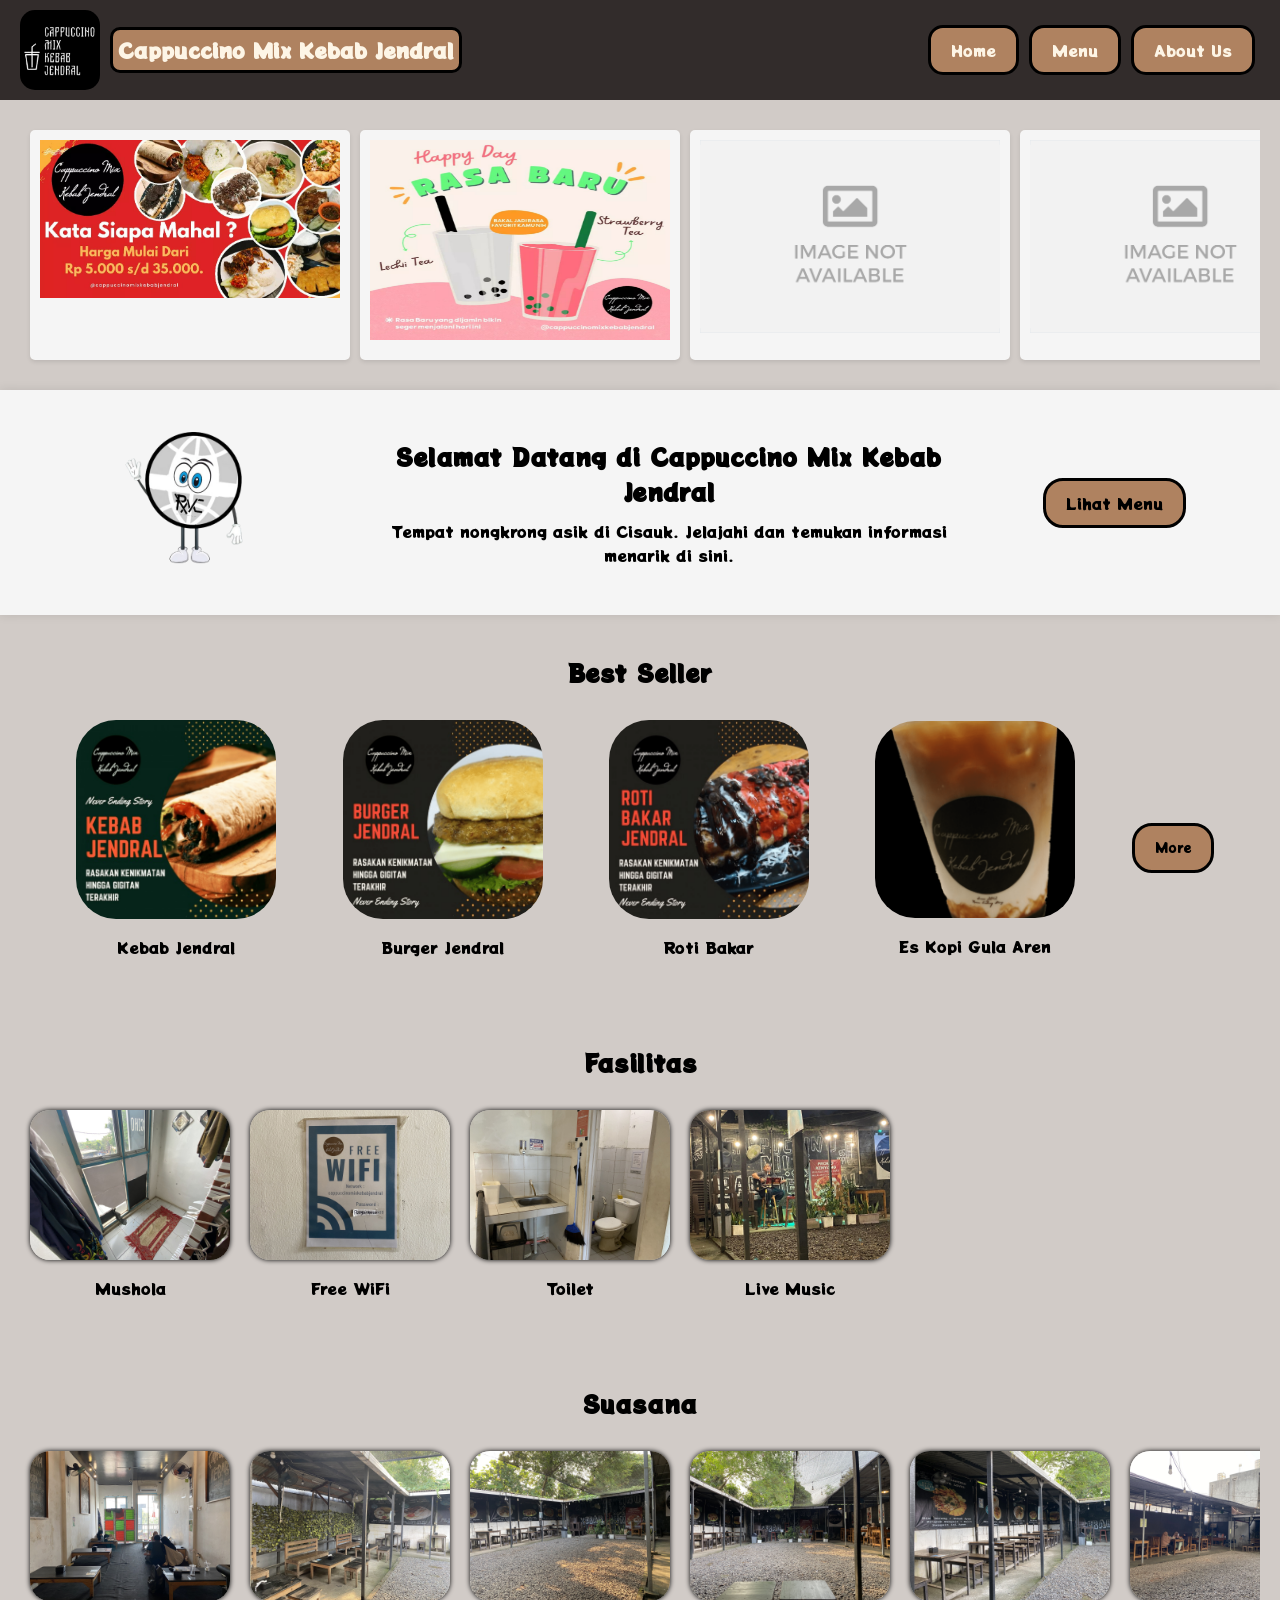
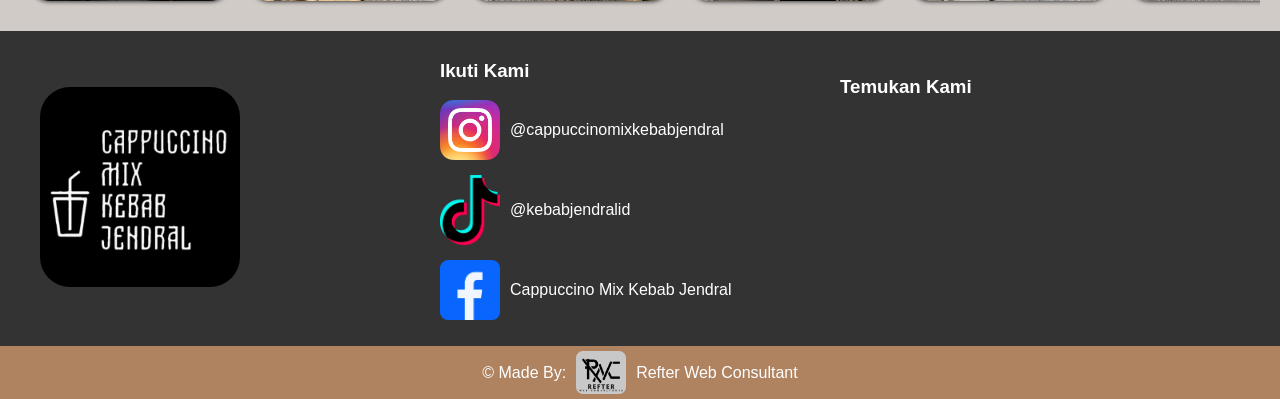
<file: index.html>
<!DOCTYPE html>
<html lang="en">
<head>
  <meta charset="UTF-8">
  <meta name="viewport" content="width=device-width, initial-scale=1.0">
  <title>Kebab Jendral</title>
  <link rel="shortcut icon" href="Assets/Logo.ico" type="image/x-icon">
  <link rel="stylesheet" href="home.css">
  <link rel="preconnect" href="https://fonts.googleapis.com">
  <link rel="preconnect" href="https://fonts.gstatic.com" crossorigin>
  <link href="https://fonts.googleapis.com/css2?family=Potta+One&display=swap" rel="stylesheet">
</head>
<body>
  <nav class="navbar">
    <div class="navbar-left">
      <img src="Assets/Logo.jpg" alt="Logo Perusahaan" class="logo">
      <span class="company-name">Cappuccino Mix Kebab Jendral</span>
    </div>
    <div class="navbar-right">
      <a href="index.html" class="nav-link">Home</a>
      <a href="menu.html" class="nav-link">Menu</a>
      <a href="about_us.html" class="nav-link">About Us</a>
    </div>
  </nav>

  <section class="ads-section">
    <div class="ads-container">
      <div class="ad-item">
        <img src="Assets/Screenshot (142).png" alt="Iklan 1">
      </div>
      <div class="ad-item">
        <img src="Assets/Screenshot (143).png" alt="Iklan 2">
      </div>
      <div class="ad-item">
        <img src="Assets/imagenoavail.png" alt="Iklan 3">
      </div>
      <div class="ad-item">
        <img src="Assets/imagenoavail.png" alt="Iklan 4">
      </div>
      <div class="ad-item">
        <img src="Assets/imagenoavail.png" alt="Iklan 5">
      </div>
    </div>
  </section>

  <section class="welcome-section">
    <div class="avatar">
      <img src="Assets/avatar.png" alt="Avatar">
    </div>
    <div class="welcome-text">
      <h1>Selamat Datang di Cappuccino Mix Kebab Jendral</h1>
      <p>Tempat nongkrong asik di Cisauk. Jelajahi dan temukan informasi menarik di sini.</p>
    </div>
    <div class="view-menu">
      <a href="menu.html" class="menu-button">Lihat Menu</a>
    </div>
  </section>

  <section class="best-seller">
    <h2>Best Seller</h2>
    <div class="best-seller-container">
      <div class="best-seller-item">
        <img src="Makanan/kebjend.png" alt="Best Seller 1">
        <p>Kebab Jendral</p>
      </div>
      <div class="best-seller-item">
        <img src="Makanan/burgjend.png" alt="Best Seller 2">
        <p>Burger Jendral</p>
      </div>
      <div class="best-seller-item">
        <img src="Makanan/rotbakjend.png" alt="Best Seller 3">
        <p>Roti Bakar</p>
      </div>
      <div class="best-seller-item">
        <img src="Minuman/ekgulren.png" alt="Best Seller 3">
        <p>Es Kopi Gula Aren</p>
      </div>
      <button class="more-button"><a href="menu.html">More</a></button>
    </div>
  </section>

  <section class="horizontal-scroll">
    <h2>Fasilitas</h2>
    <div class="scroll-container">
      <div class="scroll-item">
        <img src="Dokumentasi/Fasil.jpg" alt="Suasana 1">
        <p>Mushola</p>
      </div>
      <div class="scroll-item">
        <img src="Dokumentasi/Fasil (1).jpg" alt="Suasana 2">
        <p>Free WiFi</p>
      </div>
      <div class="scroll-item">
        <img src="Dokumentasi/Fasil (2).jpg" alt="Suasana 3">
        <p>Toilet</p>
      </div>
      <div class="scroll-item">
        <img src="Dokumentasi/Live_music.jpg" alt="Suasana 3">
        <p>Live Music</p>
      </div>
    </div>
  </section>
  <section class="horizontal-scroll">
    <h2>Suasana</h2>
    <div class="scroll-container">
      <div class="scroll-item">
        <img src="Dokumentasi/suasana (1).jpg" alt="Suasana 1">
      </div>
      <div class="scroll-item">
        <img src="Dokumentasi/suasana (2).jpg" alt="Suasana 2">
      </div>
      <div class="scroll-item">
        <img src="Dokumentasi/suasana (3).jpg" alt="Suasana 3">
      </div>
      <div class="scroll-item">
        <img src="Dokumentasi/suasana (4).jpg" alt="Suasana 4">
      </div>
      <div class="scroll-item">
        <img src="Dokumentasi/suasana (5).jpg" alt="Suasana 5">
      </div>
      <div class="scroll-item">
        <img src="Dokumentasi/suasana (6).jpg" alt="Suasana 5">
      </div>
      <div class="scroll-item">
        <img src="Dokumentasi/suasana (7).jpg" alt="Suasana 5">
      </div>
      <div class="scroll-item">
        <img src="Dokumentasi/suasana (8).jpg" alt="Suasana 5">
      </div>
    </div>
  </section>

  <footer>
    <div class="footer-top">
      <div class="footer-section logo">
        <img src="Assets/Logo.jpg" alt="Logo Perusahaan">
      </div>
      <div class="footer-section social-media">
        <h3>Ikuti Kami</h3>
        <ul>
          <li><a href="https://www.instagram.com/cappuccinomixkebabjendral?utm_source=ig_web_button_share_sheet&igsh=ZDNlZDc0MzIxNw==" target="_blank"><img src="Assets/Instagram_icon.png" alt=""><p>@cappuccinomixkebabjendral</p></a></li>
          <li><a href="https://www.tiktok.com/@kebabjendral.id?is_from_webapp=1&sender_device=pc" target="_blank"><img src="Assets/TikTok.png" alt=""><p>@kebabjendralid</p></a></li>
          <li><a href="https://www.facebook.com/cappuccinomixkebabjendral?mibextid=ZbWKwL" target="_blank"><img src="Assets/Facebook.png" alt=""><p>Cappuccino Mix Kebab Jendral</p></a></li>
        </ul>
      </div>
      <div class="footer-section maps">
        <h3>Temukan Kami</h3>
        <iframe src="https://www.google.com/maps/embed?pb=!1m14!1m8!1m3!1d1982.7065804188157!2d106.6391726!3d-6.3405002!3m2!1i1024!2i768!4f13.1!3m3!1m2!1s0x2e69e498164fa7c9%3A0x94d6eeef209993bc!2sCappuccino%20Mix%20Kebab%20Jendral!5e0!3m2!1sid!2sid!4v1719762838721!5m2!1sid!2sid"" width="200" height="200" frameborder="0" style="border:0;" allowfullscreen="" aria-hidden="false" tabindex="0"></iframe>
      </div>
    </div>
    <div class="footer-bottom">
      <div><p>&copy; Made By: </p><img src="Assets/Logo-RWC.png" alt="Logo Kami"><p>Refter Web Consultant</p></div>
    </div>
  </footer>
</body>
</html>
</file>
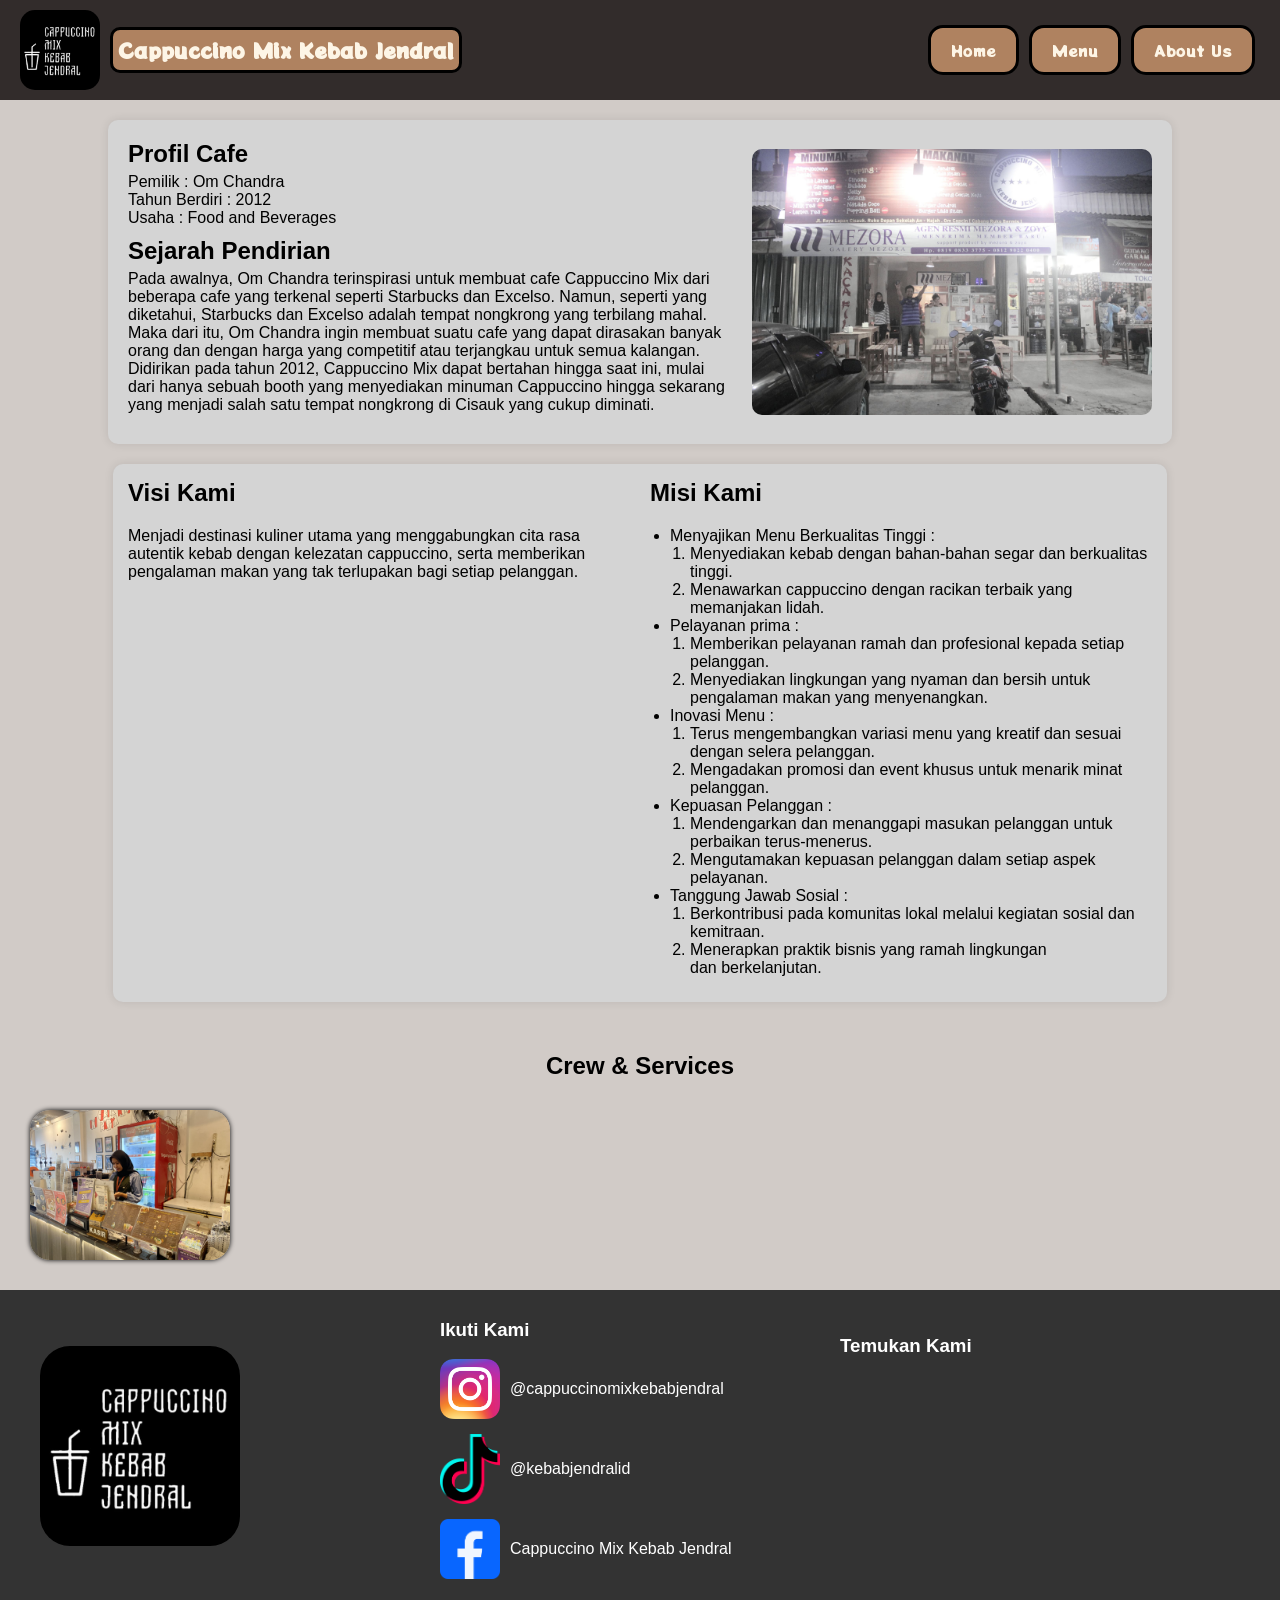
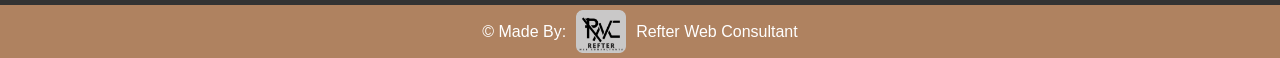
<file: about_us.html>
<!DOCTYPE html>
<html lang="en">
<head>
    <meta charset="UTF-8">
    <meta name="viewport" content="width=device-width, initial-scale=1.0">
    <title>Kebab Jendral</title>
    <link rel="shortcut icon" href="Assets/Logo.ico" type="image/x-icon">
    <link rel="stylesheet" href="about_us.css">
    <link rel="preconnect" href="https://fonts.googleapis.com">
    <link rel="preconnect" href="https://fonts.gstatic.com" crossorigin>
    <link href="https://fonts.googleapis.com/css2?family=Potta+One&display=swap" rel="stylesheet">
</head>
<body>
    <nav class="navbar">
        <div class="navbar-left">
          <img src="Assets/Logo.jpg" alt="Logo Perusahaan" class="logo">
          <span class="company-name">Cappuccino Mix Kebab Jendral</span>
        </div>
        <div class="navbar-right">
          <a href="index.html" class="nav-link">Home</a>
          <a href="menu.html" class="nav-link">Menu</a>
          <a href="about_us.html" class="nav-link">About Us</a>
        </div>
      </nav>

  <section class="cafe-section">
    <div class="cafe-content">
      <div class="cafe-info">
        <h2>Profil Cafe</h2>
        <ul>
          <li>Pemilik : Om Chandra</li>
          <li>Tahun Berdiri : 2012</li>
          <li>Usaha : Food and Beverages</li>
        </ul>
        <h2>Sejarah Pendirian</h2>
        <p>Pada awalnya, Om Chandra terinspirasi untuk membuat cafe Cappuccino Mix dari beberapa cafe yang terkenal seperti Starbucks dan Excelso. Namun, seperti yang diketahui, Starbucks dan Excelso adalah tempat nongkrong yang terbilang mahal. Maka dari itu, Om Chandra ingin membuat suatu cafe yang dapat dirasakan banyak orang dan dengan harga yang competitif atau terjangkau untuk semua kalangan. Didirikan pada tahun 2012, Cappuccino Mix dapat bertahan hingga saat ini, mulai dari hanya sebuah booth yang menyediakan minuman Cappuccino hingga sekarang yang menjadi salah satu tempat nongkrong di Cisauk yang cukup diminati.</p>
      </div>
      <div class="cafe-photo">
        <img src="Assets/Foto sejarah.jpg" alt="Foto Cafe Pertama Kali">
      </div>
    </div>
  </section>

  <section class="vision-mission-section">
    <div class="vision-mission-content">
      <div class="vision">
        <h2>Visi Kami</h2>
        <p>Menjadi destinasi kuliner utama yang menggabungkan cita rasa autentik kebab dengan kelezatan cappuccino, serta memberikan pengalaman makan yang tak terlupakan bagi setiap pelanggan.</p>
      </div>
      <div class="mission">
        <h2>Misi Kami</h2>
        <ul>
          <li>
            Menyajikan Menu Berkualitas Tinggi : <br>
            <ol>
              <li>Menyediakan kebab dengan bahan-bahan segar dan berkualitas tinggi.</li>
              <li>Menawarkan cappuccino dengan racikan terbaik yang memanjakan lidah.</li>
            </ol>
          </li>
          <li>
            Pelayanan prima : <br>
            <ol>
              <li>Memberikan pelayanan ramah dan profesional kepada setiap pelanggan.</li>
              <li>Menyediakan lingkungan yang nyaman dan bersih untuk pengalaman makan yang menyenangkan.</li>
            </ol>
          </li>
          <li>
            Inovasi Menu :
            <ol>
              <li>Terus mengembangkan variasi menu yang kreatif dan sesuai dengan selera pelanggan.</li>
              <li>Mengadakan promosi dan event khusus untuk menarik minat pelanggan.</li>
            </ol>
          </li>
          <li>
            Kepuasan Pelanggan :
            <ol>
              <li>Mendengarkan dan menanggapi masukan pelanggan untuk perbaikan terus-menerus.</li>
              <li>Mengutamakan kepuasan pelanggan dalam setiap aspek pelayanan.</li>
            </ol>
          </li>
          <li>
            Tanggung Jawab Sosial :
            <ol>
              <li>Berkontribusi pada komunitas lokal melalui kegiatan sosial dan kemitraan.</li>
              <li>Menerapkan praktik bisnis yang ramah lingkungan dan berkelanjutan.</li>
            </ol>
          </li>
        </ul>
      </div>
    </div>
  </section>

  <section class="horizontal-scroll">
    <h2>Crew & Services</h2>
    <div class="scroll-container">
      <div class="scroll-item">
        <img src="Dokumentasi/crew.jpg" alt="Crew&Service">
      </div>
    </div>
  </section>

  <footer>
    <div class="footer-top">
      <div class="footer-section logo">
        <img src="Assets/Logo.jpg" alt="Logo Perusahaan">
      </div>
      <div class="footer-section social-media">
        <h3>Ikuti Kami</h3>
        <ul>
          <li><a href="https://www.instagram.com/cappuccinomixkebabjendral?utm_source=ig_web_button_share_sheet&igsh=ZDNlZDc0MzIxNw==" target="_blank"><img src="Assets/Instagram_icon.png" alt=""><p>@cappuccinomixkebabjendral</p></a></li>
          <li><a href="https://www.tiktok.com/@kebabjendral.id?is_from_webapp=1&sender_device=pc" target="_blank"><img src="Assets/TikTok.png" alt=""><p>@kebabjendralid</p></a></li>
          <li><a href="https://www.facebook.com/cappuccinomixkebabjendral?mibextid=ZbWKwL" target="_blank"><img src="Assets/Facebook.png" alt=""><p>Cappuccino Mix Kebab Jendral</p></a></li>
        </ul>
      </div>
      <div class="footer-section maps">
        <h3>Temukan Kami</h3>
        <iframe src="https://www.google.com/maps/embed?pb=!1m14!1m8!1m3!1d1982.7065804188157!2d106.6391726!3d-6.3405002!3m2!1i1024!2i768!4f13.1!3m3!1m2!1s0x2e69e498164fa7c9%3A0x94d6eeef209993bc!2sCappuccino%20Mix%20Kebab%20Jendral!5e0!3m2!1sid!2sid!4v1719762838721!5m2!1sid!2sid"" width="200" height="200" frameborder="0" style="border:0;" allowfullscreen="" aria-hidden="false" tabindex="0"></iframe>
      </div>
    </div>
    <div class="footer-bottom">
      <div><p>&copy; Made By: </p><img src="Assets/Logo-RWC.png" alt="Logo Kami"><p>Refter Web Consultant</p></div>
    </div>
  </footer>
</body>
</html>
</file>
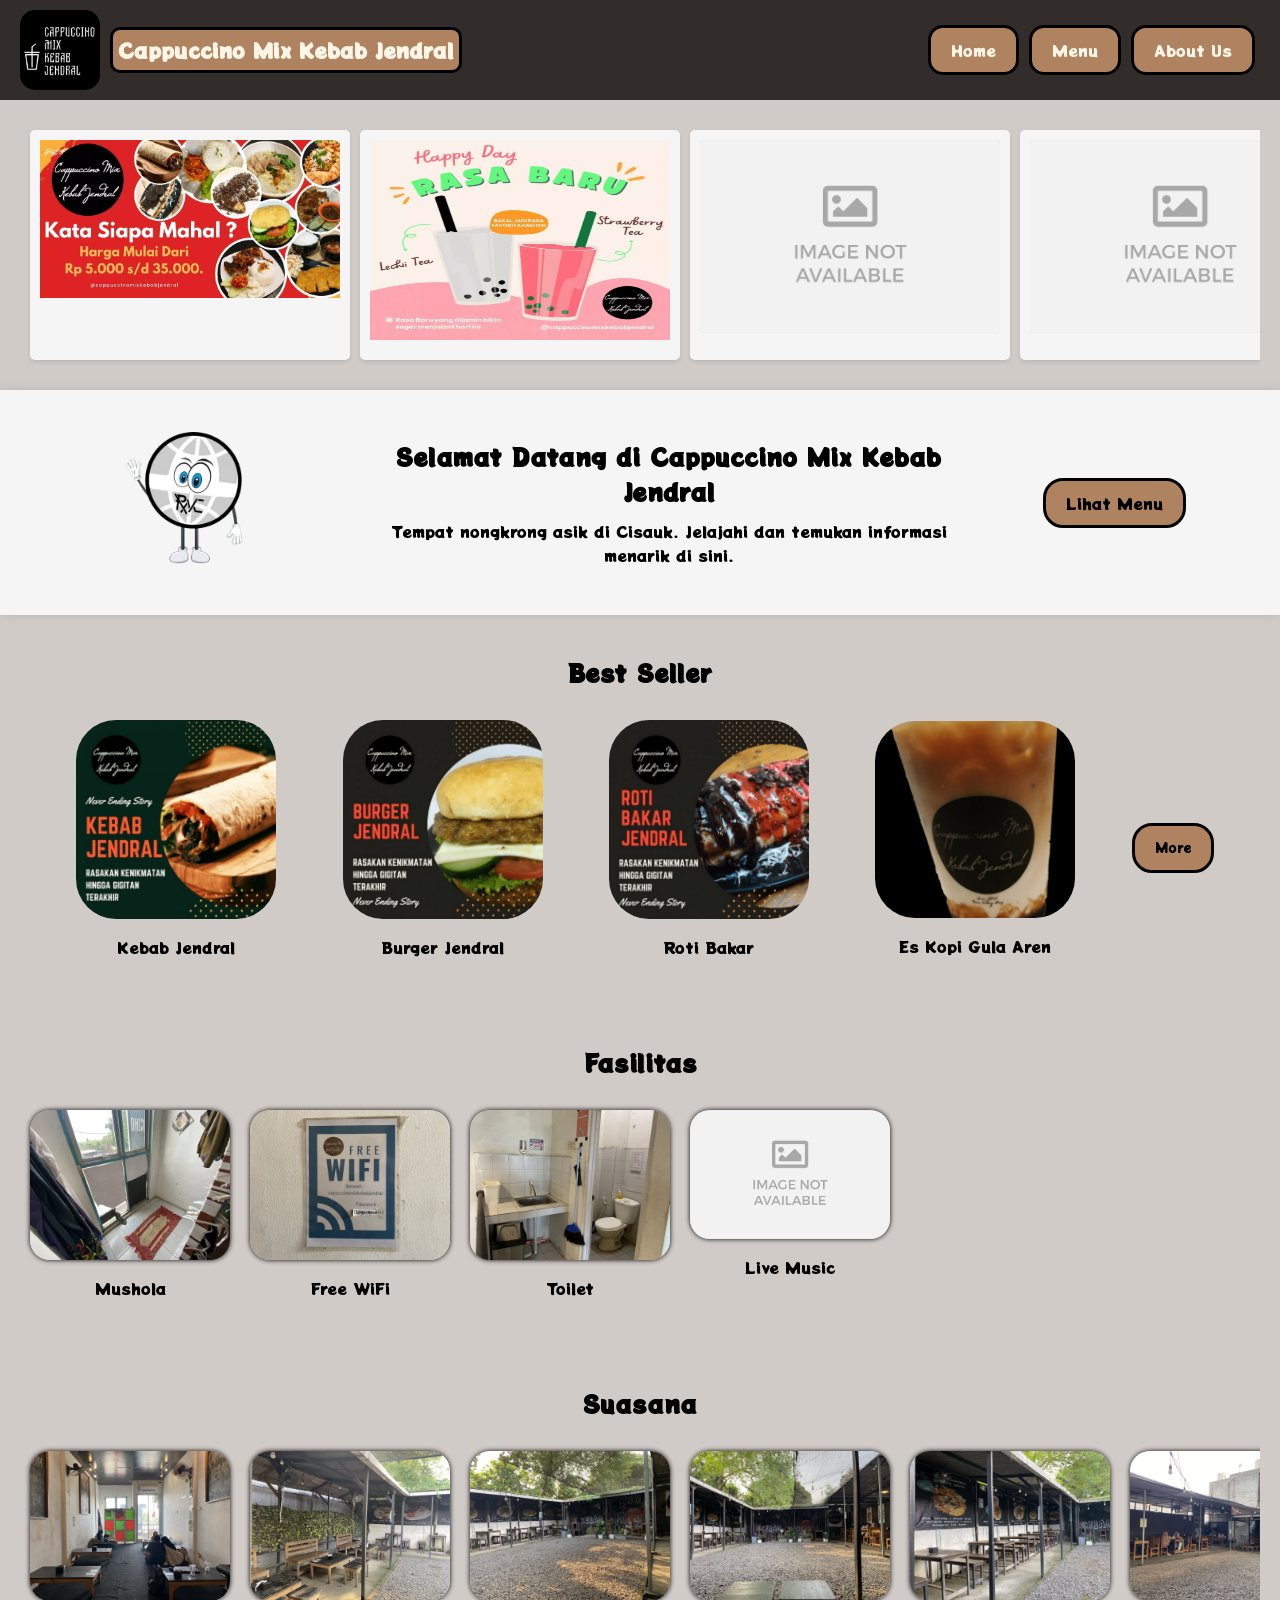
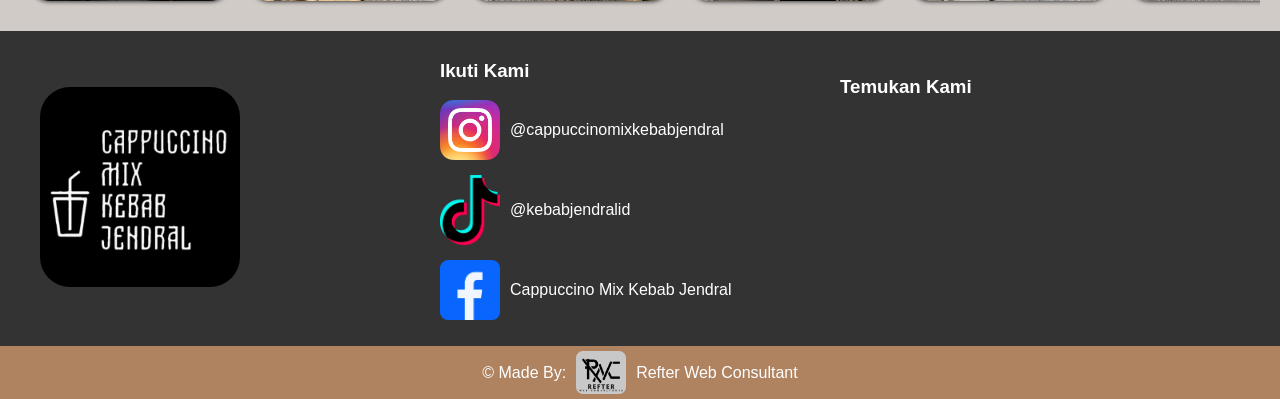
<file: home.html>
<!DOCTYPE html>
<html lang="en">
<head>
  <meta charset="UTF-8">
  <meta name="viewport" content="width=device-width, initial-scale=1.0">
  <title>Kebab Jendral</title>
  <link rel="shortcut icon" href="Assets/Logo.ico" type="image/x-icon">
  <link rel="stylesheet" href="home.css">
  <link rel="preconnect" href="https://fonts.googleapis.com">
  <link rel="preconnect" href="https://fonts.gstatic.com" crossorigin>
  <link href="https://fonts.googleapis.com/css2?family=Potta+One&display=swap" rel="stylesheet">
</head>
<body>
  <nav class="navbar">
    <div class="navbar-left">
      <img src="Assets/Logo.jpg" alt="Logo Perusahaan" class="logo">
      <span class="company-name">Cappuccino Mix Kebab Jendral</span>
    </div>
    <div class="navbar-right">
      <a href="home.html" class="nav-link">Home</a>
      <a href="menu.html" class="nav-link">Menu</a>
      <a href="about_us.html" class="nav-link">About Us</a>
    </div>
  </nav>

  <section class="ads-section">
    <div class="ads-container">
      <div class="ad-item">
        <img src="Assets/Screenshot (142).png" alt="Iklan 1">
      </div>
      <div class="ad-item">
        <img src="Assets/Screenshot (143).png" alt="Iklan 2">
      </div>
      <div class="ad-item">
        <img src="Assets/imagenoavail.png" alt="Iklan 3">
      </div>
      <div class="ad-item">
        <img src="Assets/imagenoavail.png" alt="Iklan 4">
      </div>
      <div class="ad-item">
        <img src="Assets/imagenoavail.png" alt="Iklan 5">
      </div>
    </div>
  </section>

  <section class="welcome-section">
    <div class="avatar">
      <img src="Assets/avatar.png" alt="Avatar">
    </div>
    <div class="welcome-text">
      <h1>Selamat Datang di Cappuccino Mix Kebab Jendral</h1>
      <p>Tempat nongkrong asik di Cisauk. Jelajahi dan temukan informasi menarik di sini.</p>
    </div>
    <div class="view-menu">
      <a href="#menu" class="menu-button">Lihat Menu</a>
    </div>
  </section>

  <section class="best-seller">
    <h2>Best Seller</h2>
    <div class="best-seller-container">
      <div class="best-seller-item">
        <img src="Makanan/kebjend.png" alt="Best Seller 1">
        <p>Kebab Jendral</p>
      </div>
      <div class="best-seller-item">
        <img src="Makanan/burgjend.png" alt="Best Seller 2">
        <p>Burger Jendral</p>
      </div>
      <div class="best-seller-item">
        <img src="Makanan/rotbakjend.png" alt="Best Seller 3">
        <p>Roti Bakar</p>
      </div>
      <div class="best-seller-item">
        <img src="Minuman/ekgulren.png" alt="Best Seller 3">
        <p>Es Kopi Gula Aren</p>
      </div>
      <button class="more-button"><a href="menu.html">More</a></button>
    </div>
  </section>

  <section class="horizontal-scroll">
    <h2>Fasilitas</h2>
    <div class="scroll-container">
      <div class="scroll-item">
        <img src="Dokumentasi/Fasil.jpg" alt="Suasana 1">
        <p>Mushola</p>
      </div>
      <div class="scroll-item">
        <img src="Dokumentasi/Fasil (1).jpg" alt="Suasana 2">
        <p>Free WiFi</p>
      </div>
      <div class="scroll-item">
        <img src="Dokumentasi/Fasil (2).jpg" alt="Suasana 3">
        <p>Toilet</p>
      </div>
      <div class="scroll-item">
        <img src="Assets/imagenoavail.png" alt="Suasana 3">
        <p>Live Music</p>
      </div>
    </div>
  </section>
  <section class="horizontal-scroll">
    <h2>Suasana</h2>
    <div class="scroll-container">
      <div class="scroll-item">
        <img src="Dokumentasi/suasana (1).jpg" alt="Suasana 1">
      </div>
      <div class="scroll-item">
        <img src="Dokumentasi/suasana (2).jpg" alt="Suasana 2">
      </div>
      <div class="scroll-item">
        <img src="Dokumentasi/suasana (3).jpg" alt="Suasana 3">
      </div>
      <div class="scroll-item">
        <img src="Dokumentasi/suasana (4).jpg" alt="Suasana 4">
      </div>
      <div class="scroll-item">
        <img src="Dokumentasi/suasana (5).jpg" alt="Suasana 5">
      </div>
      <div class="scroll-item">
        <img src="Dokumentasi/suasana (6).jpg" alt="Suasana 5">
      </div>
      <div class="scroll-item">
        <img src="Dokumentasi/suasana (7).jpg" alt="Suasana 5">
      </div>
      <div class="scroll-item">
        <img src="Dokumentasi/suasana (8).jpg" alt="Suasana 5">
      </div>
    </div>
  </section>

  <footer>
    <div class="footer-top">
      <div class="footer-section logo">
        <img src="Assets/Logo.jpg" alt="Logo Perusahaan">
      </div>
      <div class="footer-section social-media">
        <h3>Ikuti Kami</h3>
        <ul>
          <li><a href="https://www.instagram.com/cappuccinomixkebabjendral?utm_source=ig_web_button_share_sheet&igsh=ZDNlZDc0MzIxNw==" target="_blank"><img src="Assets/Instagram_icon.png" alt=""><p>@cappuccinomixkebabjendral</p></a></li>
          <li><a href="https://www.tiktok.com/@kebabjendral.id?is_from_webapp=1&sender_device=pc" target="_blank"><img src="Assets/TikTok.png" alt=""><p>@kebabjendralid</p></a></li>
          <li><a href="https://www.facebook.com/cappuccinomixkebabjendral?mibextid=ZbWKwL" target="_blank"><img src="Assets/Facebook.png" alt=""><p>Cappuccino Mix Kebab Jendral</p></a></li>
        </ul>
      </div>
      <div class="footer-section maps">
        <h3>Temukan Kami</h3>
        <iframe src="https://www.google.com/maps/embed?pb=!1m14!1m8!1m3!1d1982.7065804188157!2d106.6391726!3d-6.3405002!3m2!1i1024!2i768!4f13.1!3m3!1m2!1s0x2e69e498164fa7c9%3A0x94d6eeef209993bc!2sCappuccino%20Mix%20Kebab%20Jendral!5e0!3m2!1sid!2sid!4v1719762838721!5m2!1sid!2sid"" width="200" height="200" frameborder="0" style="border:0;" allowfullscreen="" aria-hidden="false" tabindex="0"></iframe>
      </div>
    </div>
    <div class="footer-bottom">
      <div><p>&copy; Made By: </p><img src="Assets/Logo-RWC.png" alt="Logo Kami"><p>Refter Web Consultant</p></div>
    </div>
  </footer>
</body>
</html>
</file>
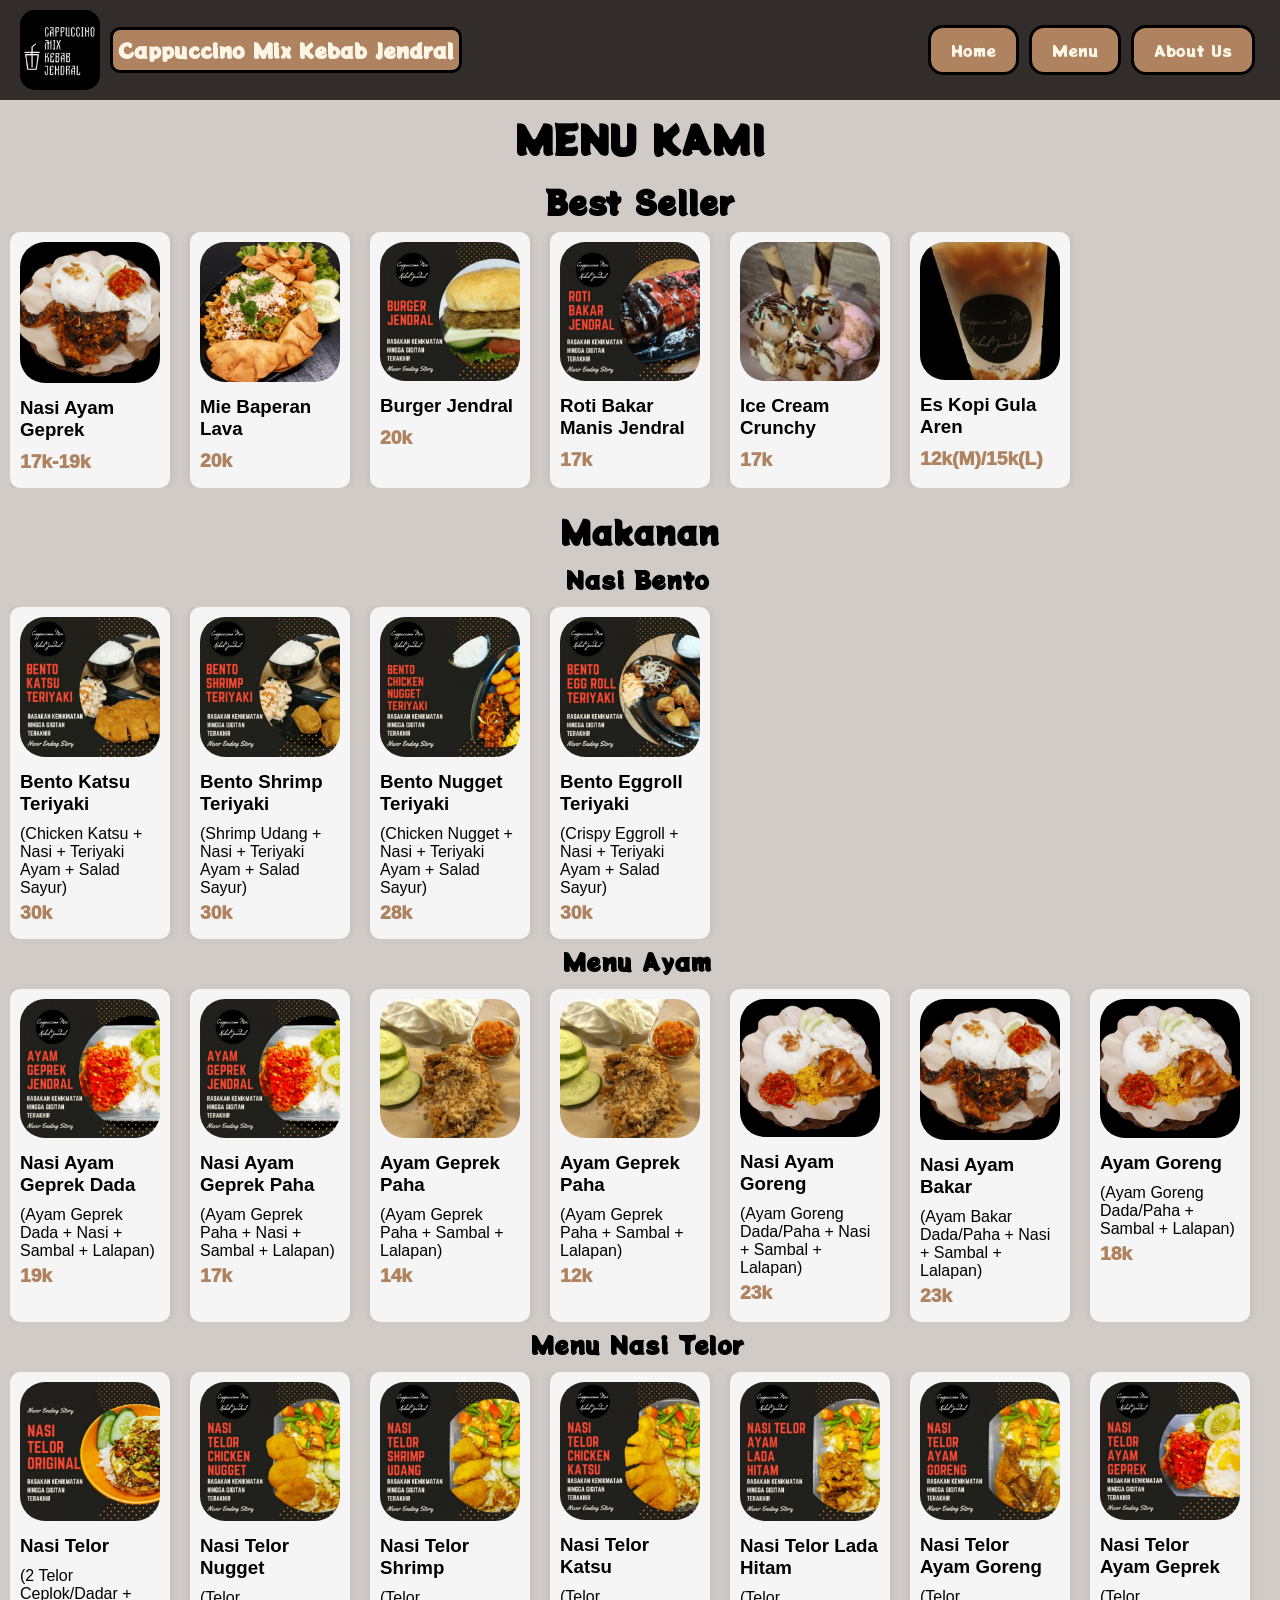
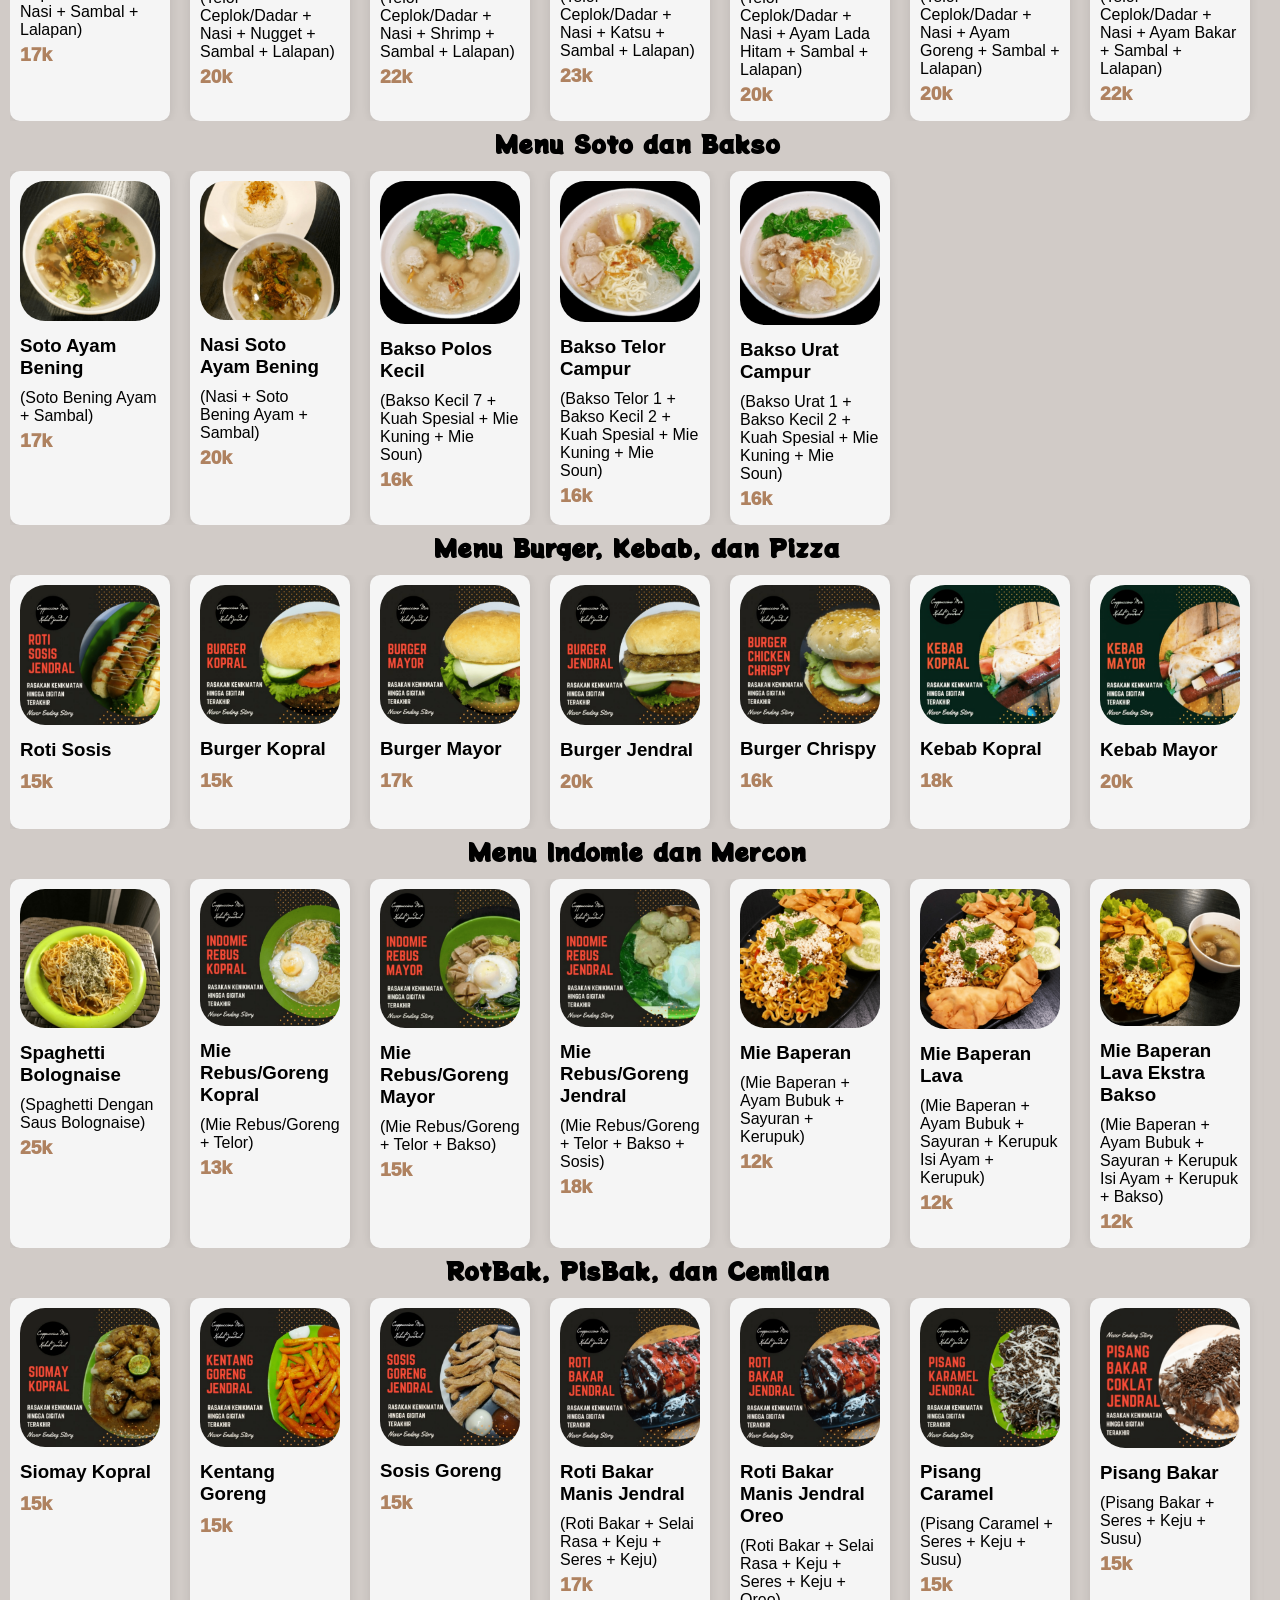
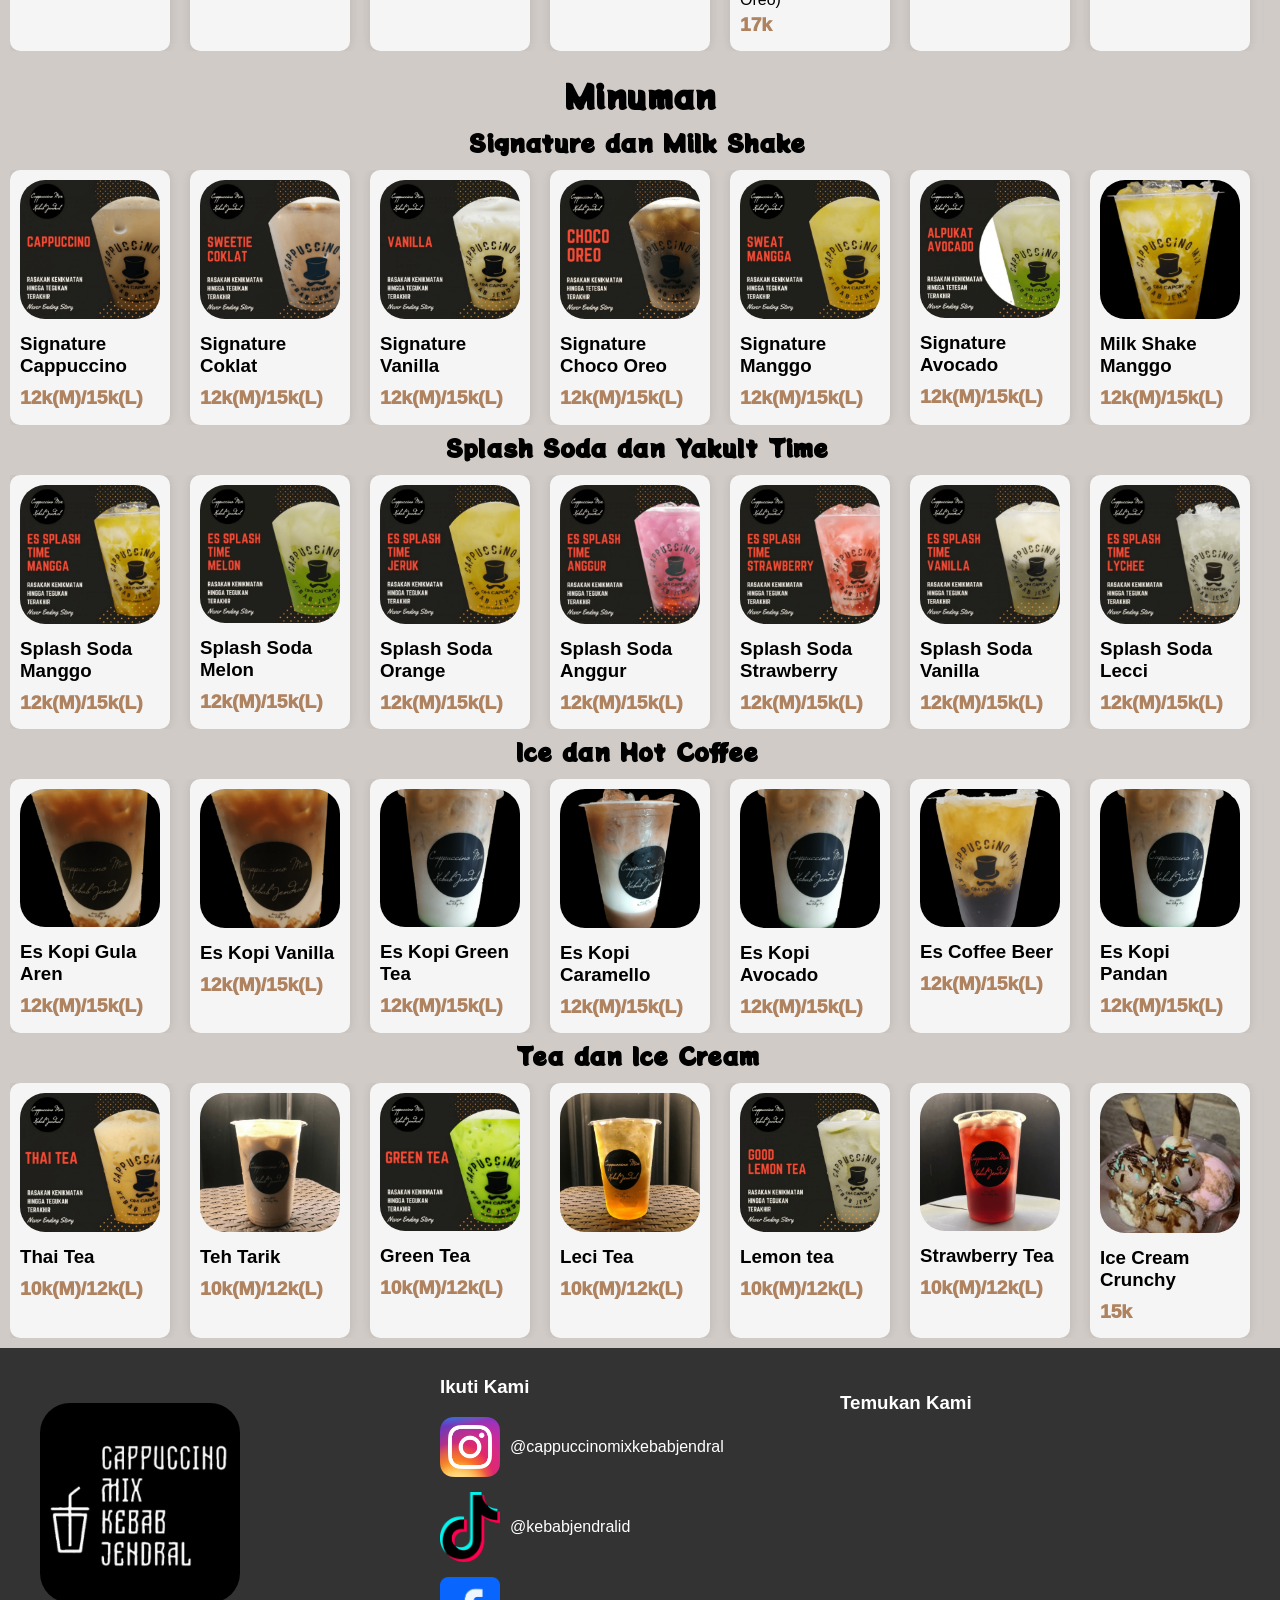
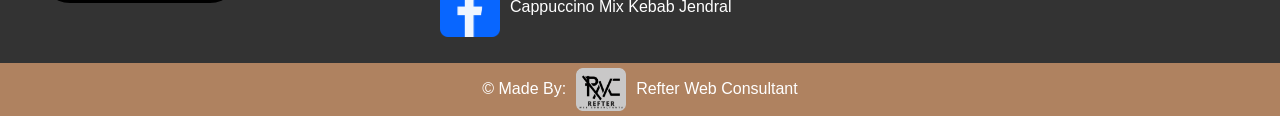
<file: menu.html>
<!DOCTYPE html>
<html lang="en">
<head>
    <meta charset="UTF-8">
    <meta name="viewport" content="width=device-width, initial-scale=1.0">
    <title>Kebab Jendral</title>
    <link rel="shortcut icon" href="Assets/Logo.ico" type="image/x-icon">
    <link rel="stylesheet" href="menu.css">
    <link rel="preconnect" href="https://fonts.googleapis.com">
    <link rel="preconnect" href="https://fonts.gstatic.com" crossorigin>
    <link href="https://fonts.googleapis.com/css2?family=Potta+One&display=swap" rel="stylesheet">
</head>
<body>
    <nav class="navbar">
        <div class="navbar-left">
          <img src="Assets/Logo.jpg" alt="Logo Perusahaan" class="logo">
          <span class="company-name">Cappuccino Mix Kebab Jendral</span>
        </div>
        <div class="navbar-right">
          <a href="index.html" class="nav-link">Home</a>
          <a href="menu.html" class="nav-link">Menu</a>
          <a href="about_us.html" class="nav-link">About Us</a>
        </div>
      </nav>
  <div class="head-menu"><p>MENU KAMI</p></div>
  <div class="head-content"><h1>Best Seller</h1></div>
  <section class="menu-section">
    <div class="menu-container">
      <div class="menu-item">
        <img src="Makanan/aybak+nasi.png" alt="Foto Menu">
        <h3>Nasi Ayam Geprek</h3>
        <p class="price">17k-19k</p>
      </div>
      <div class="menu-item">
        <img src="Makanan/mibaplava.png" alt="Foto Menu">
        <h3>Mie Baperan Lava</h3>
        <p class="price">20k</p>
      </div>
      <div class="menu-item">
        <img src="Makanan/burgjend.png" alt="Foto Menu">
        <h3>Burger Jendral</h3>
        <p class="price">20k</p>
      </div>
      <div class="menu-item">
        <img src="Makanan/rotbakjend.png" alt="Foto Menu">
        <h3>Roti Bakar Manis Jendral</h3>
        <p class="price">17k</p>
      </div>
      <div class="menu-item">
        <img src="Minuman/eskrimCrunc.png" alt="Foto Menu">
        <h3>Ice Cream Crunchy</h3>
        <p class="price">17k</p>
      </div>
      <div class="menu-item">
        <img src="Minuman/ekgulren.png" alt="Foto Menu">
        <h3>Es Kopi Gula Aren</h3>
        <p class="price">12k(M)/15k(L)</p>
      </div>
    </div>
  </section>
  <div class="head-content"><h1>Makanan</h1></div>
  <section class="menu-section">
    <h2>Nasi Bento</h2>
    <div class="menu-container">
      <div class="menu-item">
        <img src="Makanan/Bento_Katsu.png" alt="Foto Menu">
        <h3>Bento Katsu Teriyaki</h3>
        <p>(Chicken Katsu + Nasi + Teriyaki Ayam + Salad Sayur)</p>
        <p class="price">30k</p>
      </div>
      <div class="menu-item">
        <img src="Makanan/Bento_Shrimp.png" alt="Foto Menu">
        <h3>Bento Shrimp Teriyaki</h3>
        <p>(Shrimp Udang + Nasi + Teriyaki Ayam + Salad Sayur)</p>
        <p class="price">30k</p>
      </div>
      <div class="menu-item">
        <img src="Makanan/bento_nugget.png" alt="Foto Menu">
        <h3>Bento Nugget Teriyaki</h3>
        <p>(Chicken Nugget + Nasi + Teriyaki Ayam + Salad Sayur)</p>
        <p class="price">28k</p>
      </div>
      <div class="menu-item">
        <img src="Makanan/bentoegg.png" alt="Foto Menu">
        <h3>Bento Eggroll Teriyaki</h3>
        <p>(Crispy Eggroll + Nasi + Teriyaki Ayam + Salad Sayur)</p>
        <p class="price">30k</p>
      </div>
    </div>
  </section>
  <section class="menu-section">
    <h2>Menu Ayam</h2>
    <div class="menu-container">
      <div class="menu-item">
        <img src="Makanan/n.ayamgeprek.png" alt="Foto Menu">
        <h3>Nasi Ayam Geprek Dada</h3>
        <p>(Ayam Geprek Dada + Nasi + Sambal + Lalapan)</p>
        <p class="price">19k</p>
      </div>
      <div class="menu-item">
        <img src="Makanan/n.ayamgeprek.png" alt="Foto Menu">
        <h3>Nasi Ayam Geprek Paha</h3>
        <p>(Ayam Geprek Paha + Nasi + Sambal + Lalapan)</p>
        <p class="price">17k</p>
      </div>
      <div class="menu-item">
        <img src="Makanan/ayam geprek.png" alt="Foto Menu">
        <h3>Ayam Geprek Paha</h3>
        <p>(Ayam Geprek Paha + Sambal + Lalapan)</p>
        <p class="price">14k</p>
      </div>
      <div class="menu-item">
        <img src="Makanan/ayam geprek.png" alt="Foto Menu">
        <h3>Ayam Geprek Paha</h3>
        <p>(Ayam Geprek Paha + Sambal + Lalapan)</p>
        <p class="price">12k</p>
      </div>
      <div class="menu-item">
        <img src="Makanan/aygor+nasi.png" alt="Foto Menu">
        <h3>Nasi Ayam Goreng</h3>
        <p>(Ayam Goreng Dada/Paha + Nasi + Sambal + Lalapan)</p>
        <p class="price">23k</p>
      </div>
      <div class="menu-item">
        <img src="Makanan/aybak+nasi.png" alt="Foto Menu">
        <h3>Nasi Ayam Bakar</h3>
        <p>(Ayam Bakar Dada/Paha + Nasi + Sambal + Lalapan)</p>
        <p class="price">23k</p>
      </div>
      <div class="menu-item">
        <img src="Makanan/aygor.png" alt="Foto Menu">
        <h3>Ayam Goreng</h3>
        <p>(Ayam Goreng Dada/Paha + Sambal + Lalapan)</p>
        <p class="price">18k</p>
      </div>
      <div class="menu-item">
        <img src="Makanan/aybak.png" alt="Foto Menu">
        <h3>Ayam Bakar</h3>
        <p>(Ayam Bakar Dada/Paha + Sambal + Lalapan)</p>
        <p class="price">18k</p>
      </div>
    </div>
  </section>
  <section class="menu-section">
    <h2>Menu Nasi Telor</h2>
    <div class="menu-container">
      <div class="menu-item">
        <img src="Makanan/nastelori.png" alt="Foto Menu">
        <h3>Nasi Telor</h3>
        <p>(2 Telor Ceplok/Dadar + Nasi + Sambal + Lalapan)</p>
        <p class="price">17k</p>
      </div>
      <div class="menu-item">
        <img src="Makanan/nastelnugget.png" alt="Foto Menu">
        <h3>Nasi Telor Nugget</h3>
        <p>(Telor Ceplok/Dadar + Nasi + Nugget + Sambal + Lalapan)</p>
        <p class="price">20k</p>
      </div>
      <div class="menu-item">
        <img src="Makanan/nasteludang.png" alt="Foto Menu">
        <h3>Nasi Telor Shrimp</h3>
        <p>(Telor Ceplok/Dadar + Nasi + Shrimp + Sambal + Lalapan)</p>
        <p class="price">22k</p>
      </div>
      <div class="menu-item">
        <img src="Makanan/nastelkatsu.png" alt="Foto Menu">
        <h3>Nasi Telor Katsu</h3>
        <p>(Telor Ceplok/Dadar + Nasi + Katsu + Sambal + Lalapan)</p>
        <p class="price">23k</p>
      </div>
      <div class="menu-item">
        <img src="Makanan/nastellada.png" alt="Foto Menu">
        <h3>Nasi Telor Lada Hitam</h3>
        <p>(Telor Ceplok/Dadar + Nasi + Ayam Lada Hitam + Sambal + Lalapan)</p>
        <p class="price">20k</p>
      </div>
      <div class="menu-item">
        <img src="Makanan/nastelayam.png" alt="Foto Menu">
        <h3>Nasi Telor Ayam Goreng</h3>
        <p>(Telor Ceplok/Dadar + Nasi + Ayam Goreng + Sambal + Lalapan)</p>
        <p class="price">20k</p>
      </div>
      <div class="menu-item">
        <img src="Makanan/nastelaygep.png" alt="">
        <h3>Nasi Telor Ayam Geprek</h3>
        <p>(Telor Ceplok/Dadar + Nasi + Ayam Bakar + Sambal + Lalapan)</p>
        <p class="price">22k</p>
      </div>
    </div>
  </section>
  <section class="menu-section">
    <h2>Menu Soto dan Bakso</h2>
    <div class="menu-container">
      <div class="menu-item">
        <img src="Makanan/soto.png" alt="Foto Menu">
        <h3>Soto Ayam Bening</h3>
        <p>(Soto Bening Ayam + Sambal)</p>
        <p class="price">17k</p>
      </div>
      <div class="menu-item">
        <img src="Makanan/sotonasi.png" alt="Foto Menu">
        <h3>Nasi Soto Ayam Bening</h3>
        <p>(Nasi + Soto Bening Ayam + Sambal)</p>
        <p class="price">20k</p>
      </div>
      <div class="menu-item">
        <img src="Makanan/baksokecil.png" alt="Foto Menu">
        <h3>Bakso Polos Kecil</h3>
        <p>(Bakso Kecil 7 + Kuah Spesial + Mie Kuning + Mie Soun)</p>
        <p class="price">16k</p>
      </div>
      <div class="menu-item">
        <img src="Makanan/baksotelur.png" alt="Foto Menu">
        <h3>Bakso Telor Campur</h3>
        <p>(Bakso Telor 1 + Bakso Kecil 2 + Kuah Spesial + Mie Kuning + Mie Soun)</p>
        <p class="price">16k</p>
      </div>
      <div class="menu-item">
        <img src="Makanan/baksourat.png" alt="Foto Menu">
        <h3>Bakso Urat Campur</h3>
        <p>(Bakso Urat 1 + Bakso Kecil 2 + Kuah Spesial + Mie Kuning + Mie Soun)</p>
        <p class="price">16k</p>
      </div>
    </div>
  </section>
  <section class="menu-section">
    <h2>Menu Burger, Kebab, dan Pizza</h2>
    <div class="menu-container">
      <div class="menu-item">
        <img src="Makanan/rotisosis.png" alt="Foto Menu">
        <h3>Roti Sosis</h3>
        <p class="price">15k</p>
      </div>
      <div class="menu-item">
        <img src="Makanan/burgkopral.png" alt="Foto Menu">
        <h3>Burger Kopral</h3>
        <p class="price">15k</p>
      </div>
      <div class="menu-item">
        <img src="Makanan/burgmayor.png" alt="Foto Menu">
        <h3>Burger Mayor</h3>
        <p class="price">17k</p>
      </div>
      <div class="menu-item">
        <img src="Makanan/burgjend.png" alt="Foto Menu">
        <h3>Burger Jendral</h3>
        <p class="price">20k</p>
      </div>
      <div class="menu-item">
        <img src="Makanan/burgchick.png" alt="Foto Menu">
        <h3>Burger Chrispy</h3>
        <p class="price">16k</p>
      </div>
      <div class="menu-item">
        <img src="Makanan/kebkopral.png" alt="Foto Menu">
        <h3>Kebab Kopral</h3>
        <p class="price">18k</p>
      </div>
      <div class="menu-item">
        <img src="Makanan/kebmayor.png" alt="Foto Menu">
        <h3>Kebab Mayor</h3>
        <p class="price">20k</p>
      </div>
      <div class="menu-item">
        <img src="Makanan/kebjend.png" alt="Foto Menu">
        <h3>Kebab Jendral</h3>
        <p class="price">22k</p>
      </div>
      <div class="menu-item">
        <img src="Makanan/kebsosis.png" alt="Foto Menu">
        <h3>Kebab Sosis</h3>
        <p class="price">19k</p>
      </div>
      <div class="menu-item">
        <img src="Makanan/kebsmoke.png" alt="Foto Menu">
        <h3>Kebab Smoked beef</h3>
        <p class="price">19k</p>
      </div>
      <div class="menu-item">
        <img src="Assets/imagenoavail.png" alt="Foto Menu">
        <h3>Kebab Mie Goreng</h3>
        <p class="price">20k</p>
      </div>
      <div class="menu-item">
        <img src="Makanan/pizzasmoke.png" alt="Foto Menu">
        <h3>Pizza Smoked Beef</h3>
        <p class="price">35k</p>
      </div>
      <div class="menu-item">
        <img src="Makanan/pizzachco.png" alt="Foto Menu">
        <h3>Pizza Choco Crunchy</h3>
        <p class="price">30k</p>
      </div>
    </div>
  </section>
  <section class="menu-section">
    <h2>Menu Indomie dan Mercon</h2>
    <div class="menu-container">
      <div class="menu-item">
        <img src="Makanan/spaghetti.png" alt="Foto Menu">
        <h3>Spaghetti Bolognaise</h3>
        <p>(Spaghetti Dengan Saus Bolognaise)</p>
        <p class="price">25k</p>
      </div>
      <div class="menu-item">
        <img src="Makanan/indokopral.png" alt="Foto Menu">
        <h3>Mie Rebus/Goreng Kopral</h3>
        <p>(Mie Rebus/Goreng + Telor)</p>
        <p class="price">13k</p>
      </div>
      <div class="menu-item">
        <img src="Makanan/indomayor.png" alt="Foto Menu">
        <h3>Mie Rebus/Goreng Mayor</h3>
        <p>(Mie Rebus/Goreng + Telor + Bakso)</p>
        <p class="price">15k</p>
      </div>
      <div class="menu-item">
        <img src="Makanan/indojend.png" alt="Foto Menu">
        <h3>Mie Rebus/Goreng Jendral</h3>
        <p>(Mie Rebus/Goreng + Telor + Bakso + Sosis)</p>
        <p class="price">18k</p>
      </div>
      <div class="menu-item">
        <img src="Makanan/mibaper.png" alt="Foto Menu">
        <h3>Mie Baperan</h3>
        <p>(Mie Baperan + Ayam Bubuk + Sayuran + Kerupuk)</p>
        <p class="price">12k</p>
      </div>
      <div class="menu-item">
        <img src="Makanan/mibaplava.png" alt="Foto Menu">
        <h3>Mie Baperan Lava</h3>
        <p>(Mie Baperan + Ayam Bubuk + Sayuran + Kerupuk Isi Ayam + Kerupuk)</p>
        <p class="price">12k</p>
      </div>
      <div class="menu-item">
        <img src="Makanan/mibaplava+bakso.png" alt="Foto Menu">
        <h3>Mie Baperan Lava Ekstra Bakso</h3>
        <p>(Mie Baperan + Ayam Bubuk + Sayuran + Kerupuk Isi Ayam + Kerupuk + Bakso)</p>
        <p class="price">12k</p>
      </div>
      <div class="menu-item">
        <img src="Makanan/pangkuah.png" alt="Foto Menu">
        <h3>Pangsit Kuah Mercon</h3>
        <p class="price">13k</p>
      </div>
      <div class="menu-item">
        <img src="Makanan/pangrebus.png" alt="Foto Menu">
        <h3>Pangsit Rebus Mercon</h3>
        <p class="price">13k</p>
      </div>
      <div class="menu-item">
        <img src="Makanan/ceker.png" alt="Foto Menu">
        <h3>Ceker Ayam Mercon</h3>
        <p class="price">13k</p>
      </div>
      <div class="menu-item">
        <img src="Makanan/kepala.png" alt="Foto Menu">
        <h3>Kepala Ayam Mercon</h3>
        <p class="price">10k</p>
      </div>
  </section>
  <section class="menu-section">
    <h2>RotBak, PisBak, dan Cemilan</h2>
    <div class="menu-container">
      <div class="menu-item">
        <img src="Makanan/siomay.png" alt="Foto Menu">
        <h3>Siomay Kopral</h3>
        <p class="price">15k</p>
      </div>
      <div class="menu-item">
        <img src="snack/kentang.png" alt="Foto Menu">
        <h3>Kentang Goreng</h3>
        <p class="price">15k</p>
      </div>
      <div class="menu-item">
        <img src="snack/sosis.png" alt="Foto Menu">
        <h3>Sosis Goreng</h3>
        <p class="price">15k</p>
      </div>
      <div class="menu-item">
        <img src="Makanan/rotbakjend.png" alt="Foto Menu">
        <h3>Roti Bakar Manis Jendral</h3>
        <p>(Roti Bakar + Selai Rasa + Keju + Seres + Keju)</p>
        <p class="price">17k</p>
      </div>
      <div class="menu-item">
        <img src="Makanan/rotbakjend.png" alt="Foto Menu">
        <h3>Roti Bakar Manis Jendral Oreo</h3>
        <p>(Roti Bakar + Selai Rasa + Keju + Seres + Keju + Oreo)</p>
        <p class="price">17k</p>
      </div>
      <div class="menu-item">
        <img src="Makanan/piskamjend.png" alt="Foto Menu">
        <h3>Pisang Caramel</h3>
        <p>(Pisang Caramel + Seres + Keju + Susu)</p>
        <p class="price">15k</p>
      </div>
      <div class="menu-item">
        <img src="Makanan/pisbakjend.png" alt="Foto Menu">
        <h3>Pisang Bakar</h3>
        <p>(Pisang Bakar + Seres + Keju + Susu)</p>
        <p class="price">15k</p>
      </div>
      <div class="menu-item">
        <img src="Makanan/piskampisbakoreo.png" alt="Foto Menu">
        <h3>Pisang Caramel Oreo</h3>
        <p>(Pisang Caramel + Seres + Keju + Susu + Oreo)</p>
        <p class="price">17k</p>
      </div>
      <div class="menu-item">
        <img src="Makanan/piskampisbakoreo.png" alt="Foto Menu">
        <h3>Pisang Bakar Oreo</h3>
        <p>(Pisang Bakar + Seres + Keju + Susu + Oreo)</p>
        <p class="price">17k</p>
      </div>
  </section>
  <div class="head-content"><h1>Minuman</h1></div>
  <section class="menu-section">
    <h2>Signature dan Milk Shake</h2>
    <div class="menu-container">
      <div class="menu-item">
        <img src="Minuman/sigCap.png" alt="Foto Menu">
        <h3>Signature Cappuccino</h3>
        <p class="price">12k(M)/15k(L)</p>
      </div>
      <div class="menu-item">
        <img src="Minuman/sigCok.png" alt="Foto Menu">
        <h3>Signature Coklat</h3>
        <p class="price">12k(M)/15k(L)</p>
      </div>
      <div class="menu-item">
        <img src="Minuman/sigVan.png" alt="Foto Menu">
        <h3>Signature Vanilla</h3>
        <p class="price">12k(M)/15k(L)</p>
      </div>
      <div class="menu-item">
        <img src="Minuman/SigOr.png" alt="Foto Menu">
        <h3>Signature Choco Oreo</h3>
        <p class="price">12k(M)/15k(L)</p>
      </div>
      <div class="menu-item">
        <img src="Minuman/sigMang.png" alt="Foto Menu">
        <h3>Signature Manggo</h3>
        <p class="price">12k(M)/15k(L)</p>
      </div>
      <div class="menu-item">
        <img src="Minuman/sigAvo.png" alt="Foto Menu">
        <h3>Signature Avocado</h3>
        <p class="price">12k(M)/15k(L)</p>
      </div>
      <div class="menu-item">
        <img src="Minuman/msmang.png" alt="Foto Menu">
        <h3>Milk Shake Manggo</h3>
        <p class="price">12k(M)/15k(L)</p>
      </div>
      <div class="menu-item">
        <img src="Minuman/msmel.png" alt="Foto Menu">
        <h3>Milk Shake Melon</h3>
        <p class="price">12k(M)/15k(L)</p>
      </div>
      <div class="menu-item">
        <img src="Minuman/msjer.png" alt="Foto Menu">
        <h3>Milk Shake Orange</h3>
        <p class="price">12k(M)/15k(L)</p>
      </div>
      <div class="menu-item">
        <img src="Minuman/msang.png" alt="Foto Menu">
        <h3>Milk Shake Anggur</h3>
        <p class="price">12k(M)/15k(L)</p>
      </div>
      <div class="menu-item">
        <img src="Minuman/msstro.png" alt="Foto Menu">
        <h3>Milk Shake Strawberry</h3>
        <p class="price">12k(M)/15k(L)</p>
      </div>
      <div class="menu-item">
        <img src="Minuman/msvan.png" alt="Foto Menu">
        <h3>Milk Shake Vanilla</h3>
        <p class="price">12k(M)/15k(L)</p>
      </div>
      <div class="menu-item">
        <img src="Minuman/mslec.png" alt="Foto Menu">
        <h3>Milk Shake Lecci</h3>
        <p class="price">12k(M)/15k(L)</p>
      </div>
      <div class="menu-item">
        <img src="Minuman/mscoff.png" alt="Foto Menu">
        <h3>Milk Shake Coffee</h3>
        <p class="price">12k(M)/15k(L)</p>
      </div>
    </div>
  </section>
  <section class="menu-section">
    <h2>Splash Soda dan Yakult Time</h2>
    <div class="menu-container">
      <div class="menu-item">
        <img src="Minuman/splmangga.png" alt="Foto Menu">
        <h3>Splash Soda Manggo</h3>
        <p class="price">12k(M)/15k(L)</p>
      </div>
      <div class="menu-item">
        <img src="Minuman/splmelon.png" alt="Foto Menu">
        <h3>Splash Soda Melon</h3>
        <p class="price">12k(M)/15k(L)</p>
      </div>
      <div class="menu-item">
        <img src="Minuman/spljeruk.png" alt="Foto Menu">
        <h3>Splash Soda Orange</h3>
        <p class="price">12k(M)/15k(L)</p>
      </div>
      <div class="menu-item">
        <img src="Minuman/splanggur.png" alt="Foto Menu">
        <h3>Splash Soda Anggur</h3>
        <p class="price">12k(M)/15k(L)</p>
      </div>
      <div class="menu-item">
        <img src="Minuman/splstro.png" alt="Foto Menu">
        <h3>Splash Soda Strawberry</h3>
        <p class="price">12k(M)/15k(L)</p>
      </div>
      <div class="menu-item">
        <img src="Minuman/splvanila.png" alt="Foto Menu">
        <h3>Splash Soda Vanilla</h3>
        <p class="price">12k(M)/15k(L)</p>
      </div>
      <div class="menu-item">
        <img src="Minuman/splleci.png" alt="Foto Menu">
        <h3>Splash Soda Lecci</h3>
        <p class="price">12k(M)/15k(L)</p>
      </div>
      <div class="menu-item">
        <img src="Minuman/splecoff.png" alt="Foto Menu">
        <h3>Splash Soda Coffee</h3>
        <p class="price">12k(M)/15k(L)</p>
      </div>
      <div class="menu-item">
        <img src="Minuman/yakumang.png" alt="Foto Menu">
        <h3>Yakult Time Manggo</h3>
        <p class="price">12k(M)/15k(L)</p>
      </div>
      <div class="menu-item">
        <img src="Minuman/yakumel.png" alt="Foto Menu">
        <h3>Yakult Time Melon</h3>
        <p class="price">12k(M)/15k(L)</p>
      </div>
      <div class="menu-item">
        <img src="Minuman/yakujer.png" alt="Foto Menu">
        <h3>Yakult Time Orange</h3>
        <p class="price">12k(M)/15k(L)</p>
      </div>
      <div class="menu-item">
        <img src="Minuman/yakuang.png" alt="Foto Menu">
        <h3>Yakult Time Anggur</h3>
        <p class="price">12k(M)/15k(L)</p>
      </div>
      <div class="menu-item">
        <img src="Minuman/yakustro.png" alt="Foto Menu">
        <h3>Yakult Time Strawberry</h3>
        <p class="price">12k(M)/15k(L)</p>
      </div>
      <div class="menu-item">
        <img src="Minuman/yakuvan.png" alt="Foto Menu">
        <h3>Yakult Time Vanilla</h3>
        <p class="price">12k(M)/15k(L)</p>
      </div>
      <div class="menu-item">
        <img src="Minuman/yakulec.png" alt="Foto Menu">
        <h3>Yakult Time Lecci</h3>
        <p class="price">12k(M)/15k(L)</p>
      </div>
      <div class="menu-item">
        <img src="Minuman/yakucoff.png" alt="Foto Menu">
        <h3>Yakult Time Coffee</h3>
        <p class="price">12k(M)/15k(L)</p>
      </div>
    </div>
  </section>
  <section class="menu-section">
    <h2>Ice dan Hot Coffee</h2>
    <div class="menu-container">
      <div class="menu-item">
        <img src="Minuman/ekgulren.png" alt="Foto Menu">
        <h3>Es Kopi Gula Aren</h3>
        <p class="price">12k(M)/15k(L)</p>
      </div>
      <div class="menu-item">
        <img src="Minuman/ekvan.png" alt="Foto Menu">
        <h3>Es Kopi Vanilla</h3>
        <p class="price">12k(M)/15k(L)</p>
      </div>
      <div class="menu-item">
        <img src="Minuman/ekgreent.png" alt="Foto Menu">
        <h3>Es Kopi Green Tea</h3>
        <p class="price">12k(M)/15k(L)</p>
      </div>
      <div class="menu-item">
        <img src="Minuman/ekcaram.png" alt="Foto Menu">
        <h3>Es Kopi Caramello</h3>
        <p class="price">12k(M)/15k(L)</p>
      </div>
      <div class="menu-item">
        <img src="Minuman/ekavo.png" alt="Foto Menu">
        <h3>Es Kopi Avocado</h3>
        <p class="price">12k(M)/15k(L)</p>
      </div>
      <div class="menu-item">
        <img src="Minuman/cofbeer.png" alt="Foto Menu">
        <h3>Es Coffee Beer</h3>
        <p class="price">12k(M)/15k(L)</p>
      </div>
      <div class="menu-item">
        <img src="Minuman/ekpandan.png" alt="Foto Menu">
        <h3>Es Kopi Pandan</h3>
        <p class="price">12k(M)/15k(L)</p>
      </div>
      <div class="menu-item">
        <img src="Assets/imagenoavail.png" alt="Foto Menu">
        <h3>Es Kopi Teh Tarik</h3>
        <p class="price">12k(M)/15k(L)</p>
      </div>
      <div class="menu-item">
        <img src="Minuman/kopihitam.png" alt="Foto Menu">
        <h3>Kopi Hitam</h3>
        <p class="price">5k</p>
      </div>
      <div class="menu-item">
        <img src="Minuman/kopisusu.png" alt="Foto Menu">
        <h3>Kopi Susu</h3>
        <p class="price">7k</p>
      </div>
      <div class="menu-item">
        <img src="Minuman/kopikhas.png" alt="Foto Menu">
        <h3>Kopi Medan</h3>
        <p class="price">13k</p>
      </div>
      <div class="menu-item">
        <img src="Minuman/kopikhas.png" alt="Foto Menu">
        <h3>Kopi Aceh</h3>
        <p class="price">13k</p>
      </div>
      <div class="menu-item">
        <img src="Minuman/kopikhas.png" alt="Foto Menu">
        <h3>Kopi Lampung</h3>
        <p class="price">13k</p>
      </div>
      <div class="menu-item">
        <img src="Minuman/kopikhas.png" alt="Foto Menu">
        <h3>Kopi Toraja</h3>
        <p class="price">13k</p>
      </div>
      <div class="menu-item">
        <img src="Minuman/kopikhas.png" alt="Foto Menu">
        <h3>Kopi Gayo</h3>
        <p class="price">13k</p>
      </div>
    </div>
  </section>
  <section class="menu-section">
    <h2>Tea dan Ice Cream</h2>
    <div class="menu-container">
      <div class="menu-item">
        <img src="Minuman/thaitea.png" alt="Foto Menu">
        <h3>Thai Tea</h3>
        <p class="price">10k(M)/12k(L)</p>
      </div>
      <div class="menu-item">
        <img src="Minuman/tehtarik.png" alt="Foto Menu">
        <h3>Teh Tarik</h3>
        <p class="price">10k(M)/12k(L)</p>
      </div>
      <div class="menu-item">
        <img src="Minuman/greentea.png" alt="Foto Menu">
        <h3>Green Tea</h3>
        <p class="price">10k(M)/12k(L)</p>
      </div>
      <div class="menu-item">
        <img src="Minuman/lecitea.png" alt="Foto Menu">
        <h3>Leci Tea</h3>
        <p class="price">10k(M)/12k(L)</p>
      </div>
      <div class="menu-item">
        <img src="Minuman/lemontea.png" alt="Foto Menu">
        <h3>Lemon tea</h3>
        <p class="price">10k(M)/12k(L)</p>
      </div>
      <div class="menu-item">
        <img src="Minuman/strotea.png" alt="Foto Menu">
        <h3>Strawberry Tea</h3>
        <p class="price">10k(M)/12k(L)</p>
      </div>
      <div class="menu-item">
        <img src="Minuman/eskrimCrunc.png" alt="Foto Menu">
        <h3>Ice Cream Crunchy</h3>
        <p class="price">15k</p>
      </div>
      <div class="menu-item">
        <img src="Minuman/eskrimmuti.png" alt="Foto Menu">
        <h3>Ice Cream Mutiara</h3>
        <p class="price">15k</p>
      </div>
      <div class="menu-item">
        <img src="Minuman/eskrimOr.png" alt="Foto Menu">
        <h3>Ice Cream Oreo</h3>
        <p class="price">18k</p>
      </div>
      <div class="menu-item">
        <img src="Assets/imagenoavail.png" alt="Foto Menu">
        <h3>Ice Cream Mix Max</h3>
        <p class="price">20k</p>
      </div>
    </div>
  </section>

  <footer>
    <div class="footer-top">
      <div class="footer-section logo">
        <img src="Assets/Logo.jpg" alt="Logo Perusahaan">
      </div>
      <div class="footer-section social-media">
        <h3>Ikuti Kami</h3>
        <ul>
          <li><a href="https://www.instagram.com/cappuccinomixkebabjendral?utm_source=ig_web_button_share_sheet&igsh=ZDNlZDc0MzIxNw==" target="_blank"><img src="Assets/Instagram_icon.png" alt=""><p>@cappuccinomixkebabjendral</p></a></li>
          <li><a href="https://www.tiktok.com/@kebabjendral.id?is_from_webapp=1&sender_device=pc" target="_blank"><img src="Assets/TikTok.png" alt=""><p>@kebabjendralid</p></a></li>
          <li><a href="https://www.facebook.com/cappuccinomixkebabjendral?mibextid=ZbWKwL" target="_blank"><img src="Assets/Facebook.png" alt=""><p>Cappuccino Mix Kebab Jendral</p></a></li>
        </ul>
      </div>
      <div class="footer-section maps">
        <h3>Temukan Kami</h3>
        <iframe src="https://www.google.com/maps/embed?pb=!1m14!1m8!1m3!1d1982.7065804188157!2d106.6391726!3d-6.3405002!3m2!1i1024!2i768!4f13.1!3m3!1m2!1s0x2e69e498164fa7c9%3A0x94d6eeef209993bc!2sCappuccino%20Mix%20Kebab%20Jendral!5e0!3m2!1sid!2sid!4v1719762838721!5m2!1sid!2sid"" width="200" height="200" frameborder="0" style="border:0;" allowfullscreen="" aria-hidden="false" tabindex="0"></iframe>
      </div>
    </div>
    <div class="footer-bottom">
      <div><p>&copy; Made By: </p><img src="Assets/Logo-RWC.png" alt="Logo Kami"><p>Refter Web Consultant</p></div>
    </div>
  </footer>
</body>
</html>
</file>
<file: home.css>
:root {
  --color-1: #322C2B;
  --color-2: #AF8260;
  --color-3: #333333;
}
/* styles.css */

body {
  font-family: Arial, sans-serif;
  margin: 0;
  padding: 0;
  box-sizing: border-box;
  align-items: center;
  /* background-color: #D4D4D4; */
  background-color: #D1CBC7;
}


/* Navigation Bar styling */
.navbar {
  font-family: "Potta One";
  display: flex;
  justify-content: space-between;
  align-items: center;
  padding: 10px 20px;
  background-color: var(--color-1);
  color: #FDF5E6;
}

.navbar-left {
  display: flex;
  align-items: center;
}

.logo {
  width: 80px;
  height: 80px;
  margin-right: 10px;
  border-radius: 15px;
}

.company-name {
  border: 3px solid black;
  padding: 5px;
  background-color: var(--color-2);
  border-radius: 10px;
  font-size: 1.3em;
  font-weight: bold;
}

.navbar-right {
  display: flex;
  align-items: center;
}

.nav-link {
  background-color: var(--color-2);
  margin: 0 5px;
  color: #FDF5E6;
  text-decoration: none;
  padding: 10px 20px;
  border-radius: 15px;
  border: 3px solid black;
}

.nav-link:hover {
  background-color: #803D3B;
  border-radius: 15px;
}

@media (max-width: 768px) {
  .navbar {
    flex-direction: column;
    align-items: flex-start;
  }

  .navbar-right {
    width: 100%;
    display: flex;
    justify-content: space-between;
  }

  .nav-link {
    flex-grow: 1;
    text-align: center;
    padding: 10px;
  }

  .navbar-left {
    width: 100%;
    display: flex;
    justify-content: center;
    margin-bottom: 10px;
  }
}

/* iklan styling */

.ads-section {
  padding: 20px;
  /* background-color: #f4f4f4; */
}

.ads-container {
  display: flex;
  overflow-x: auto;
  -webkit-overflow-scrolling: touch;
  padding: 10px;
}

.ad-item {
  flex: 0 0 auto;
  width: 300px;
  margin-right: 10px;
  text-align: center;
  background-color: whitesmoke;
  padding: 10px;
  border-radius: 5px;
  box-shadow: 0 2px 4px rgba(0, 0, 0, 0.1);
}

.ad-item img {
  width: 100%;
  max-height: 200px;
  height: auto;
  display: block;
  margin-bottom: 10px;
}

.ad-item p {
  margin: 0;
}

@media (max-width: 768px) {
  .ad-item {
    width: 100%;
  }
}


/* Opening styling */
.welcome-section {
  font-family: "Potta One";
  display: flex;
  justify-content: space-evenly;
  align-items: center;
  background-color: whitesmoke;
  padding: 10px 40px;
  box-shadow: 0 0 10px rgba(0, 0, 0, 0.1);
  /* max-width: 1500px; */
  /* width: 100%; */
}

.avatar img {
  width: 200px;
  height: 200px;
  border-radius: 50%;
}

.welcome-text {
  text-align: center;
  flex: 1;
  margin: 0 20px;
  max-width: 600px;
}

.welcome-text h1 {
  margin: 0 0 10px;
}

.welcome-text p {
  margin: 0;
}

.view-menu {
  text-align: center;
}

.menu-button {
  display: inline-block;
  padding: 10px 20px;
  background-color: var(--color-2);
  color: black;
  text-decoration: none;
  border-radius: 20px;
  border: 3px solid black;
  transition: background-color 0.3s;
}

.menu-button:hover {
  background-color: #803D3B;
  color: wheat;
}

@media (max-width: 768px) {
  .welcome-section {
    flex-direction: column;
    text-align: center;
  }

  .avatar,
  .view-menu {
    margin-bottom: 20px;
  }

  .welcome-text {
    margin: 0;
  }
}

/* Best Seller Styling */
.best-seller {
  font-family: "Potta One";
  text-align: center;
  padding: 20px;
  /* background-color: #f4f4f4; */
}

.best-seller h2 {
  margin-bottom: 20px;
}

.best-seller-container {
  display: flex;
  align-items: center;
  justify-content: space-evenly;
  flex-wrap: wrap;
}

.best-seller-item {
  flex: 1;
  margin: 10px;
  max-width: 200px;
}

.best-seller-item img {
  width: 100%;
  height: auto;
  display: block;
  margin-bottom: 10px;
  border-radius: 40px;
}

.more-button-container {
  text-align: right;
  margin-top: 20px;
}

.more-button {
  font-family: "Potta One";
  height: 50px;
  background-color: var(--color-2);
  color: black;
  padding: 10px 20px;
  border: 3px solid black;
  border-radius: 20px;
  cursor: pointer;
}

.more-button a {
  text-decoration: none;
  color: black;
}

.more-button:hover {
  background-color: #803D3B;
  color: wheat;
}

@media (max-width: 768px) {
  .best-seller-container {
    flex-direction: column;
    align-items: center;
  }

  .best-seller-item {
    max-width: none;
    width: 100%;
  }

  .more-button-container {
    text-align: center;
  }
}


/* Suasana Styling */
.horizontal-scroll {
  padding: 20px;
  /* background-color: #f4f4f4; */
}

.horizontal-scroll h2 {
  font-family: "Potta One";
  text-align: center;
  margin-bottom: 20px;
}

.scroll-container {
  display: flex;
  overflow-x: auto;
  -webkit-overflow-scrolling: touch;
  padding: 10px;
}

.scroll-item {
  font-family: "Potta One";
  flex: 0 0 auto;
  width: 200px;
  margin-right: 20px;
  text-align: center;
}

.scroll-item img {
  border-radius: 20px;
  box-shadow: 0px 0px 5px black;
  width: 100%;
  height: auto;
  display: block;
}

@media (max-width: 768px) {
  .scroll-item {
    width: 200px;
  }
}


/* Footer Styling */
footer {
  width: 100%;
  align-items: center;
  background-color: var(--color-3);
  color: white;
  /* padding: 20px 0 0 0; */
}

.footer-top {
  display: flex;
  flex-wrap: wrap;
  justify-content: space-between;
  align-items: center;
  padding: 10px 20px;
  max-width: 1200px;
  margin: 0 auto;
}

.footer-section {
  flex: 1;
  /* padding: 10px; */
}

.footer-section.logo {
  width: fit-content;
  height: auto;
  margin: 0 auto;
}

.footer-section.logo img {
  max-width: 200px;
  max-height: 200px;
  border-radius: 30px;
}

.footer-section.social-media ul {
  list-style: none;
  width: max-content;
  padding: 0;
}

.footer-section.social-media ul li {
  width: max-content;
  margin: 15px 0;
  align-items: center;
}

.footer-section.social-media ul li a {
  width: max-content;
  display: flex;
  height: auto;
  color: white;
  text-decoration: none;
  align-items: center;
}

.footer-section.social-media ul li a img {
  width: 60px;
}

.footer-section.social-media ul li a p {
  margin-left: 10px;
}

.footer-section.social-media ul li a:hover {
  text-decoration: underline;
}

.footer-section.maps iframe {
  width: 100%;
  max-width: 300px;
  max-height: 200px;
}

.footer-bottom {
  text-align: center;
  padding: 5px;
  background-color: var(--color-2);
  align-items: center;
}

.footer-bottom div {
  display: flex;
  justify-content: center;
  align-items: center;
  margin: 0;
}

.footer-bottom div p {
  margin: 0px 10px;
}

.footer-bottom img {
  width: 50px;
}

@media (max-width: 768px) {
  .footer-top {
    flex-direction: column;
    align-items: flex-start;
  }

  .footer-section {
    text-align: center;
  }

  .footer-section.maps iframe {
    max-width: 100%;
  }
}


/* styles.css */
/* styles.css */
</file>
<file: about_us.css>
:root {
    --color-1: #322C2B;
    --color-2: #AF8260;
    --color-3: #333333;
  }

body {
  font-family: Arial, sans-serif;
  margin: 0;
  padding: 0;
  box-sizing: border-box;
  align-items: center;
  /* background-color: #D4D4D4; */
  background-color: #D1CBC7;
}

/* Navigation Bar styling */
.navbar {
  font-family: "Potta One";
  display: flex;
  justify-content: space-between;
  align-items: center;
  padding: 10px 20px;
  background-color: var(--color-1);
  color: #FDF5E6;
}

.navbar-left {
  display: flex;
  align-items: center;
}

.logo {
  width: 80px;
  height: 80px;
  margin-right: 10px;
  border-radius: 15px;
}

.company-name {
  border: 3px solid black;
  padding: 5px;
  background-color: var(--color-2);
  border-radius: 10px;
  font-size: 1.3em;
  font-weight: bold;
}

.navbar-right {
  display: flex;
  align-items: center;
}

.nav-link {
  background-color: var(--color-2);
  margin: 0 5px;
  color: #FDF5E6;
  text-decoration: none;
  padding: 10px 20px;
  border-radius: 15px;
  border: 3px solid black;
}

.nav-link:hover {
  background-color: #803D3B;
  border-radius: 15px;
}

@media (max-width: 768px) {
  .navbar {
    flex-direction: column;
    align-items: flex-start;
  }

  .navbar-right {
    width: 100%;
    display: flex;
    justify-content: space-between;
  }

  .nav-link {
    flex-grow: 1;
    text-align: center;
    padding: 10px;
  }

  .navbar-left {
    width: 100%;
    display: flex;
    justify-content: center;
    margin-bottom: 10px;
  }
}

/* styles.css */

.cafe-section {
  max-width: 1200px;
  width: 80%;
  margin: 20px auto;
  padding: 20px;
  background-color: #d4d4d4;
  border-radius: 10px;
  box-shadow: 0 0 10px rgba(0, 0, 0, 0.1);
}

.cafe-content {
  /* min-width: 300px; */
  display: flex;
  flex-wrap: wrap;
  gap: 20px;
}

.cafe-info {
  flex: 1;
  /* min-width: 280px; */
}

.cafe-info h2 {
  margin: 0;
}

.cafe-info ul {
  padding: 0;
  margin: 5px 0 10px 0;
  list-style-type: none;
}

.cafe-info p {
  padding: 0;
  margin: 5px 0 10px 0;

}

.cafe-photo {
  flex: 1;
  max-width: 400px;
  min-width: 200px;
  display: flex;
  justify-content: center;
  align-items: center;
}

.cafe-photo img {

  max-width: 100%;
  border-radius: 10px;
}

/* styles.css */

.vision-mission-section {
  max-width: 1200px;
  width: 80%;
  margin: 10px auto;
  padding: 15px;
  background-color: #d4d4d4;
  border-radius: 10px;
  box-shadow: 0 0 10px rgba(0, 0, 0, 0.1);
}

.vision-mission-content {
  display: flex;
  flex-wrap: wrap;
  gap: 20px;
}

.vision, .mission {
  flex: 1;
  min-width: 250px;
}

.vision h2, .mission h2 {
  margin-top: 0;
}

.vision p, .mission ul {
  margin: 10px 0;
}

.mission ul {
  list-style-type: disc;
  padding-left: 20px;
}

.mission ul li ol {
  padding-left: 20px;
}
/* Responsive adjustments */
@media (max-width: 768px) {
  .vision-mission-content {
    flex-direction: column;
    align-items: center;
  }

  .vision, .mission {
    margin-top: 20px;
  }
}


/* Responsive adjustments */
@media (max-width: 768px) {
  .cafe-content {
    flex-direction: column;
    align-items: center;
  }

  .cafe-photo {
    margin-top: 20px;
  }
}

/* Suasana Styling */
.horizontal-scroll {
  padding: 20px;
  /* background-color: #f4f4f4; */
}

.horizontal-scroll h2 {
  text-align: center;
  margin-bottom: 20px;
}

.scroll-container {
  display: flex;
  overflow-x: auto;
  -webkit-overflow-scrolling: touch;
  padding: 10px;
}

.scroll-item {
  flex: 0 0 auto;
  width: 200px;
  margin-right: 20px;
  text-align: center;
}

.scroll-item img {
  border-radius: 20px;
  box-shadow: 0px 0px 5px black;
  width: 100%;
  height: auto;
  display: block;
}

@media (max-width: 768px) {
  .scroll-item {
    width: 100%;
  }
}


/* Footer Styling */
footer {
  width: 100%;
  align-items: center;
  background-color: var(--color-3);
  color: white;
  /* padding: 20px 0 0 0; */
}

.footer-top {
  display: flex;
  flex-wrap: wrap;
  justify-content: space-between;
  align-items: center;
  padding: 10px 20px;
  max-width: 1200px;
  margin: 0 auto;
}

.footer-section {
  flex: 1;
}

.footer-section.logo {
  width: fit-content;
  height: auto;
  margin: 0 auto;
}

.footer-section.logo img {
  max-width: 200px;
  max-height: 200px;
  border-radius: 30px;
}

.footer-section.social-media ul {
  list-style: none;
  width: max-content;
  padding: 0;
}

.footer-section.social-media ul li {
  width: max-content;
  margin: 15px 0;
  align-items: center;
}

.footer-section.social-media ul li a {
  width: max-content;
  display: flex;
  height: auto;
  color: white;
  text-decoration: none;
  align-items: center;
}

.footer-section.social-media ul li a img {
  width: 60px;
}

.footer-section.social-media ul li a p {
  margin-left: 10px;
}

.footer-section.social-media ul li a:hover {
  text-decoration: underline;
}

.footer-section.maps iframe {
  width: 100%;
  max-width: 300px;
  max-height: 200px;
}

.footer-bottom {
  text-align: center;
  padding: 5px;
  background-color: var(--color-2);
  align-items: center;
}

.footer-bottom div {
  display: flex;
  justify-content: center;
  align-items: center;
  margin: 0;
}

.footer-bottom div p {
  margin: 0px 10px;
}

.footer-bottom img {
  width: 50px;
}

@media (max-width: 768px) {
  .footer-top {
    flex-direction: column;
    align-items: flex-start;
  }

  .footer-section {
    text-align: center;
  }

  .footer-section.maps iframe {
    max-width: 100%;
  }
}
</file>
<file: menu.css>
:root {
    --color-1: #322C2B;
    --color-2: #AF8260;
    --color-3: #333333;
  }

body {
  font-family: Arial, sans-serif;
  margin: 0;
  padding: 0;
  box-sizing: border-box;
  align-items: center;
  /* background-color: #D4D4D4; */
  background-color: #D1CBC7;
}

/* Navigation Bar styling */
.navbar {
  font-family: "Potta One";
  display: flex;
  justify-content: space-between;
  align-items: center;
  padding: 10px 20px;
  background-color: var(--color-1);
  color: #FDF5E6;
}

.navbar-left {
  display: flex;
  align-items: center;
}

.logo {
  width: 80px;
  height: 80px;
  margin-right: 10px;
  border-radius: 15px;
}

.company-name {
  border: 3px solid black;
  padding: 5px;
  background-color: var(--color-2);
  border-radius: 10px;
  font-size: 1.3em;
  font-weight: bold;
}

.navbar-right {
  display: flex;
  align-items: center;
}

.nav-link {
  background-color: var(--color-2);
  margin: 0 5px;
  color: #FDF5E6;
  text-decoration: none;
  padding: 10px 20px;
  border-radius: 15px;
  border: 3px solid black;
}

.nav-link:hover {
  background-color: #803D3B;
  border-radius: 15px;
}

@media (max-width: 768px) {
  .navbar {
    flex-direction: column;
    align-items: flex-start;
  }

  .navbar-right {
    width: 100%;
    display: flex;
    justify-content: space-between;
  }

  .nav-link {
    flex-grow: 1;
    text-align: center;
    padding: 10px;
  }

  .navbar-left {
    width: 100%;
    display: flex;
    justify-content: center;
    margin-bottom: 10px;
  }
}

.head-menu {
  text-align: center;
  font-weight: 1000;
  font-size: 40px;
  font-family: "Potta One";
}

.head-menu p {
  margin: 10px 0 -10px 0;
}

.head-content {
  font-family: "Potta One";
  font-weight: 1000;
  text-align: center;
}

/* Menu Styling */

.menu-section {
  /* max-width: 1000px; */
  width: 98%;
  margin: -15px 0 10px 10px;
  /* background-color: white; */
  /* border-radius: 10px; */
  /* box-shadow: 0 0 10px rgba(0, 0, 0, 0.1); */
}

.menu-section h2 {
  text-align: center;
  margin-bottom: 10px;
  font-weight: 800;
  font-family: "Potta One";
  /* font-size: 2.0rem; */
}

.menu-container {
  display: flex;
  overflow-x: auto;
  -webkit-overflow-scrolling: touch;
  scroll-snap-type: x mandatory;
}

.menu-item {
  margin-right: 20px;
  max-width: 140px;
  min-width: 140px;
  background-color: whitesmoke;
  border-radius: 10px;
  box-shadow: 0 0 10px rgba(0, 0, 0, 0.1);
  scroll-snap-align: start;
  padding: 10px;
  /* text-align: center; */
}

.menu-item img {
  width: 100%;
  height: auto;
  border-radius: 25px;
}

.menu-item h3 {
  font-weight: 800;
  margin: 10px 0;
}

.menu-item p {
  margin: 5px 0;
}

.menu-item .price {
  font-size: 1.2em;
  font-weight: 1000;
  color: #AF8260;
}


/* Footer Styling */
footer {
  width: 100%;
  align-items: center;
  background-color: var(--color-3);
  color: white;
  /* padding: 20px 0 0 0; */
}

.footer-top {
  display: flex;
  flex-wrap: wrap;
  justify-content: space-between;
  align-items: center;
  padding: 10px 20px;
  max-width: 1200px;
  margin: 0 auto;
}

.footer-section {
  flex: 1;
}

.footer-section.logo {
  width: fit-content;
  height: auto;
  margin: 0 auto;
}

.footer-section.logo img {
  max-width: 200px;
  max-height: 200px;
  border-radius: 30px;
}

.footer-section.social-media ul {
  list-style: none;
  width: max-content;
  padding: 0;
}

.footer-section.social-media ul li {
  width: max-content;
  margin: 15px 0;
  align-items: center;
}

.footer-section.social-media ul li a {
  width: max-content;
  display: flex;
  height: auto;
  color: white;
  text-decoration: none;
  align-items: center;
}

.footer-section.social-media ul li a img {
  width: 60px;
}

.footer-section.social-media ul li a p {
  margin-left: 10px;
}

.footer-section.social-media ul li a:hover {
  text-decoration: underline;
}

.footer-section.maps iframe {
  width: 100%;
  max-width: 300px;
  max-height: 200px;
}

.footer-bottom {
  text-align: center;
  padding: 5px;
  background-color: var(--color-2);
  align-items: center;
}

.footer-bottom div {
  display: flex;
  justify-content: center;
  align-items: center;
  margin: 0;
}

.footer-bottom div p {
  margin: 0px 10px;
}

.footer-bottom img {
  width: 50px;
}

@media (max-width: 768px) {
  .footer-top {
    flex-direction: column;
    align-items: flex-start;
  }

  .footer-section {
    text-align: center;
  }

  .footer-section.maps iframe {
    max-width: 100%;
  }
}
</file>
